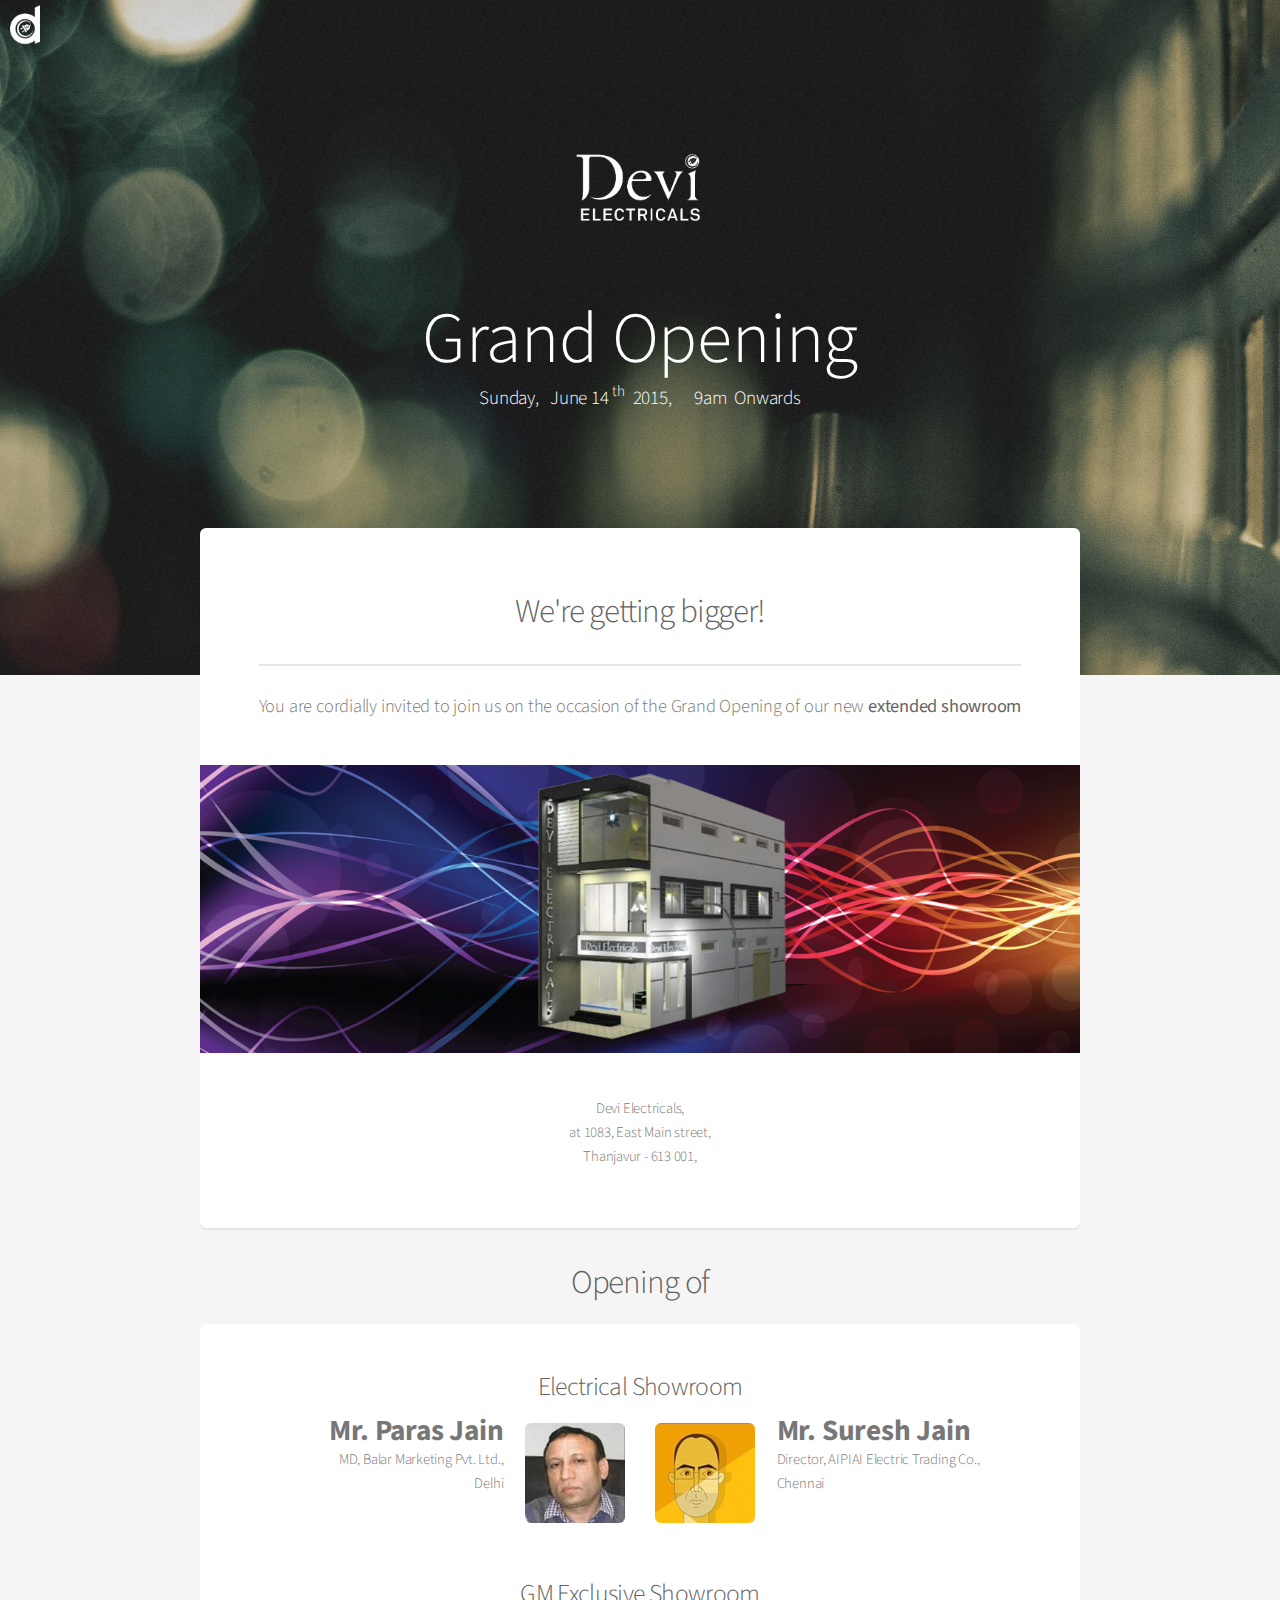
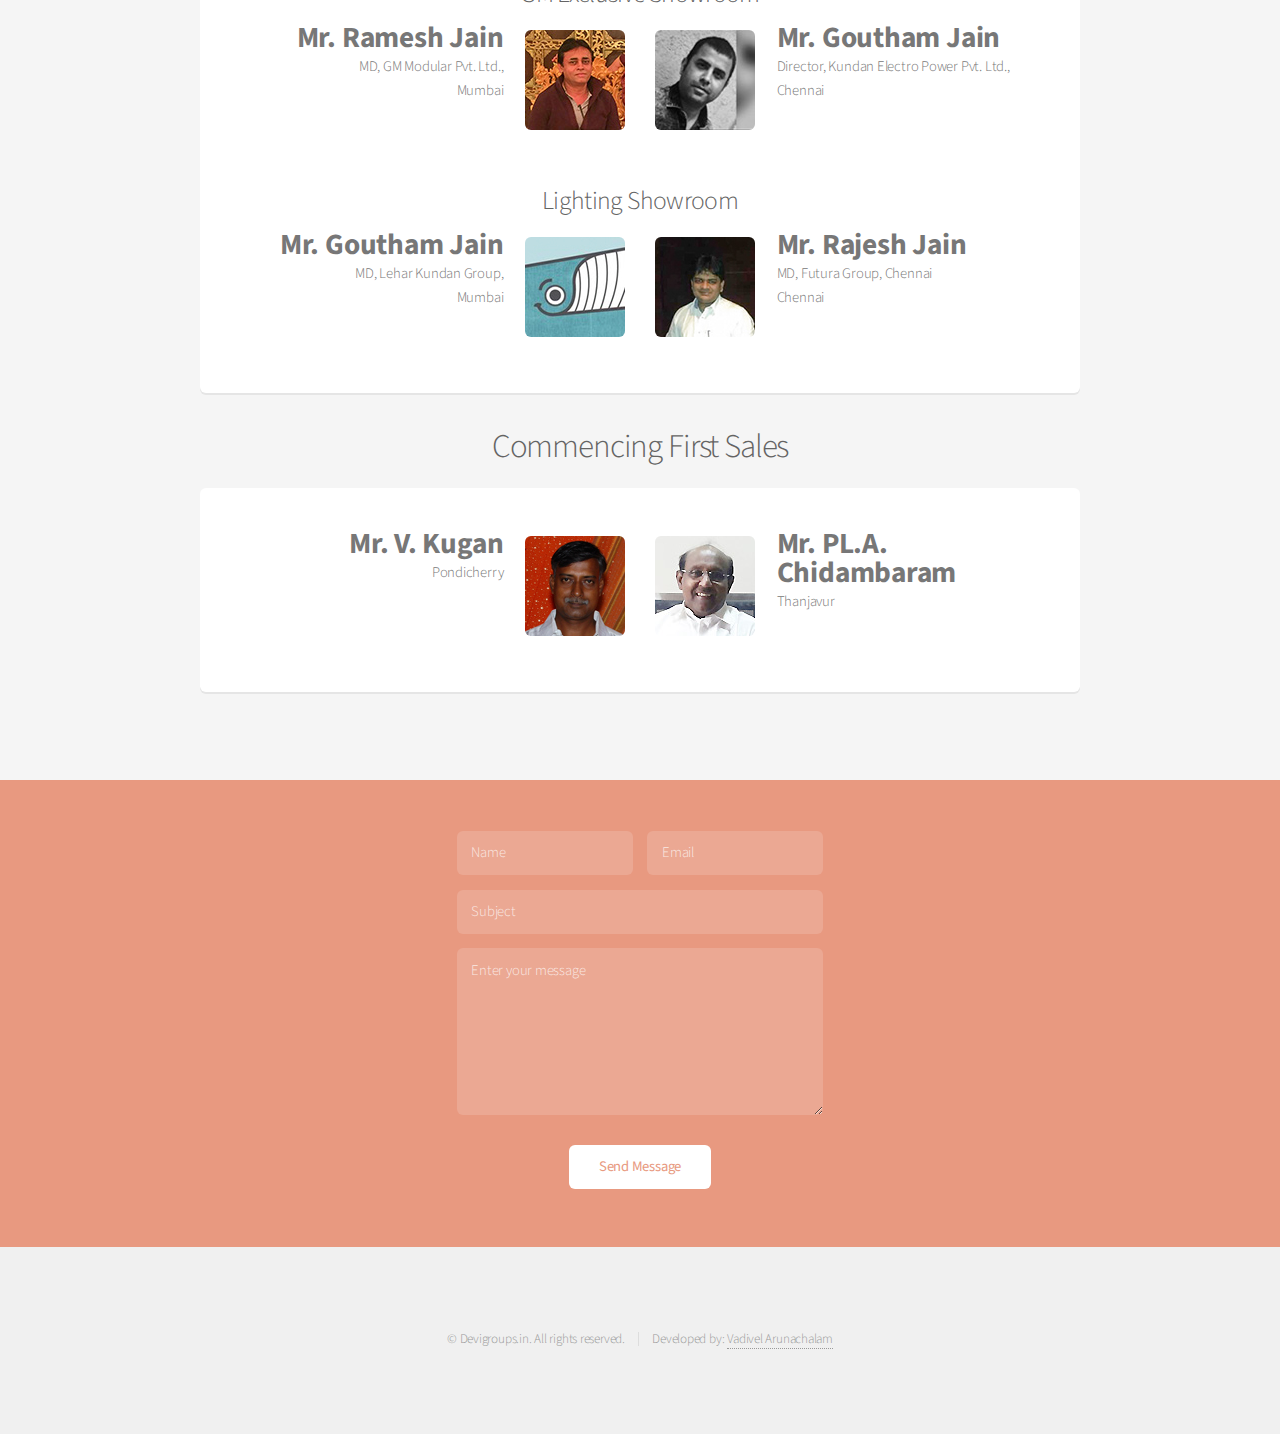
<file: index.html>
<!DOCTYPE HTML>
<html>
	<head>
		<title>Devi Electricals</title>
		<meta charset="utf-8" />
		<meta name="viewport" content="width=device-width, initial-scale=1" />
		<!--[if lte IE 8]><script src="assets/js/ie/html5shiv.js"></script><![endif]-->
		<link rel="stylesheet" href="assets/css/main.css" />
		<!--[if lte IE 8]><link rel="stylesheet" href="assets/css/ie8.css" /><![endif]-->
	</head>
	<body class="landing">
		<div id="page-wrapper">

			<!-- Header -->
				<header id="header" class="alt">
					<h1><a href="index.html"><span class="logo"></span></a></h1>
					<!-- <nav id="nav">
						<ul>
							<li><a href="index.html">Home</a></li>
							<li><a href="about.html">About Us</a></li>
							<li><a href="contact.html">Contact</a></li>
							<li>
								<a href="#" class="icon fa-angle-down">Layouts</a>
								<ul>
									<li><a href="generic.html">Generic</a></li>
									<li><a href="contact.html">Contact</a></li>
									<li><a href="elements.html">Elements</a></li>
									<li>
										<a href="#">Submenu</a>
										<ul>
											<li><a href="#">Option One</a></li>
											<li><a href="#">Option Two</a></li>
											<li><a href="#">Option Three</a></li>
											<li><a href="#">Option Four</a></li>
										</ul>
									</li>
								</ul>
							</li> 
							<li><a href="#" class="button">Sign Up</a></li>
						</ul>
					</nav> -->
				</header>

			<!-- Banner -->
				<section id="banner">
					<div class="fullogo">
						<img src="images/fullogo.png" alt="Devi Groups" />
					</div>
					<div class="openingtext">Grand Opening</div>
					<ul class="actions">
						<li>Sunday, &nbsp; June 14 <sup>th</sup>&nbsp; 2015,</li>
						<li> 9am &nbsp;Onwards</li>
					</ul>
				</section>

			<!-- Main -->
				<section id="main" class="container">

					<section class="box special">
						<header class="major">
							<h2> We're getting bigger!</h2>
							<p>You are cordially invited to join us on the occasion of the
							Grand Opening of our new <strong>extended showroom</strong>
							</p>
							<span class="image featured"><img src="images/pic01.jpg" alt="" /></span>
						<address>
								Devi Electricals, <br>
								at 1083, East Main street,<br> Thanjavur - 613 001,
							</address>
						</header>
					</section>	
					<h2 class="center">Opening of</h2>
					<section class="box features">
					 	<h3 class="center">Electrical Showroom</h3>
						<div class="row showroom">
							<div class="6u 12u(mobilep) text-right">
								<p><span class="image right"><img src="images/profile01.jpg" alt=""></span>
								<span class="names">Mr. Paras Jain</span><br/>MD, Balar Marketing Pvt. Ltd., <br/>Delhi
							</p>
							</div>
							<div class="6u 12u(mobilep)">
								<p><span class="image left"><img src="images/profile02.jpg" alt=""></span>
								<span class="names">Mr. Suresh Jain</span><br/>Director, AIPIAI Electric Trading Co., <br/>Chennai
							</p>
						</div>
						</div>
						<div>
							<h3 class="center">GM Exclusive Showroom</h3>
							<div class="row showroom">
								<div class="6u 12u(mobilep) text-right">
									<p><span class="image right"><img src="images/profile03.jpg" alt=""></span>
									<span class="names">Mr. Ramesh Jain</span><br/>MD, GM Modular Pvt. Ltd., <br/>Mumbai
								</p>
								</div>
								<div class="6u 12u(mobilep)">
									<p><span class="image left"><img src="images/profile04.jpg" alt=""></span>
									<span class="names">Mr. Goutham Jain</span><br/>Director, Kundan Electro Power Pvt. Ltd., <br/>Chennai
								</p>
								</div>
							</div>
						</div>
						<h3 class="center">Lighting Showroom</h3>
						<div class="row showroom">
							<div class="6u 12u(mobilep) text-right">
								<p><span class="image right"><img src="images/profile05.jpg" alt=""></span>
								<span class="names">Mr. Goutham Jain</span><br/>MD, Lehar Kundan Group, <br/>Mumbai
							</p>
							</div>
							<div class="6u 12u(mobilep)">
								<p><span class="image left"><img src="images/profile06.jpg" alt=""></span>
								<span class="names">Mr. Rajesh Jain</span><br/>MD, Futura Group, Chennai <br/>Chennai
							</p>
						</div>
					</section>

					<h2 class="center">Commencing First Sales</h2>
					<section class="box features">
						<div class="row">
							<div class="6u 12u(mobilep) text-right">
								<p><span class="image right"><img src="images/profile07.jpg" alt=""></span>
									<span class="names">Mr. V. Kugan</span><br/> Pondicherry
								</p>
								</div>
								<div class="6u 12u(mobilep)">
									<p><span class="image left"><img src="images/profile08.jpg" alt=""></span>
									<span class="names">Mr. PL.A. Chidambaram </span> <br/> Thanjavur
								</p>
							</div>
						</div>
					</section>

					<!-- <div class="row">
						<div class="6u 12u(narrower)">

							<section class="box special">
								<span class="image featured"><img src="images/pic02.jpg" alt="" /></span>
								<h3>Sed lorem adipiscing</h3>
								<p>Integer volutpat ante et accumsan commophasellus sed aliquam feugiat lorem aliquet ut enim rutrum phasellus iaculis accumsan dolore magna aliquam veroeros.</p>
								<ul class="actions">
									<li><a href="#" class="button alt">Learn More</a></li>
								</ul>
							</section>

						</div>
						<div class="6u 12u(narrower)">

							<section class="box special">
								<span class="image featured"><img src="images/pic03.jpg" alt="" /></span>
								<h3>Accumsan integer</h3>
								<p>Integer volutpat ante et accumsan commophasellus sed aliquam feugiat lorem aliquet ut enim rutrum phasellus iaculis accumsan dolore magna aliquam veroeros.</p>
								<ul class="actions">
									<li><a href="#" class="button alt">Learn More</a></li>
								</ul>
							</section>

						</div>
					</div> -->

				</section>

			<!-- CTA -->
				<section id="cta">	
					<form action="http://formspree.io/mane.tnj@gmail.com" method="POST">
								<div class="row uniform 50%">
									<div class="6u 12u(mobilep)">
										<input type="text" name="_replyto" id="_replyto" value="" placeholder="Name" />
									</div>
									<div class="6u 12u(mobilep)">
										<input type="email" name="email" id="email" value="" placeholder="Email" />
									</div>
								</div>
								<div class="row uniform 50%">
									<div class="12u">
										<input type="text" name="_subject" id="_subject" value="" placeholder="Subject" />
										<input type="hidden" name="_next" value="http://www.devigroups.in/" />
									</div>
								</div>
								<div class="row uniform 50%">
									<div class="12u">
										<textarea name="body" id="body" placeholder="Enter your message" rows="6"></textarea>
									</div>
								</div>
								<div class="row uniform">
									<div class="12u">
										<ul class="actions align-center">
											<li><input type="submit" value="Send Message" /></li>
										</ul>
									</div>
								</div>
							</form>

					<!-- <form>
						<div class="row uniform 50%">
							<div class="8u 12u(mobilep)">
								<input type="email" name="email" id="email" placeholder="Email Address" />
							</div>
							<div class="4u 12u(mobilep)">
								<input type="submit" value="Sign Up" class="fit" />
							</div>
						</div>
					</form> -->
				</section>
				
			<!-- Footer -->
				<footer id="footer">

					<ul class="copyright">
						<li>&copy; Devigroups.in. All rights reserved.</li><li>Developed by: <a href="http://vadivelmsc.com">Vadivel Arunachalam</a></li>
					</ul>
				</footer>

		</div>

		<!-- Scripts -->
			<script src="assets/js/jquery.min.js"></script>
			<script src="assets/js/jquery.dropotron.min.js"></script>
			<script src="assets/js/jquery.scrollgress.min.js"></script>
			<script src="assets/js/skel.min.js"></script>
			<script src="assets/js/util.js"></script>
			<!--[if lte IE 8]><script src="assets/js/ie/respond.min.js"></script><![endif]-->
			<script src="assets/js/main.js"></script>

	</body>
</html>
</file>
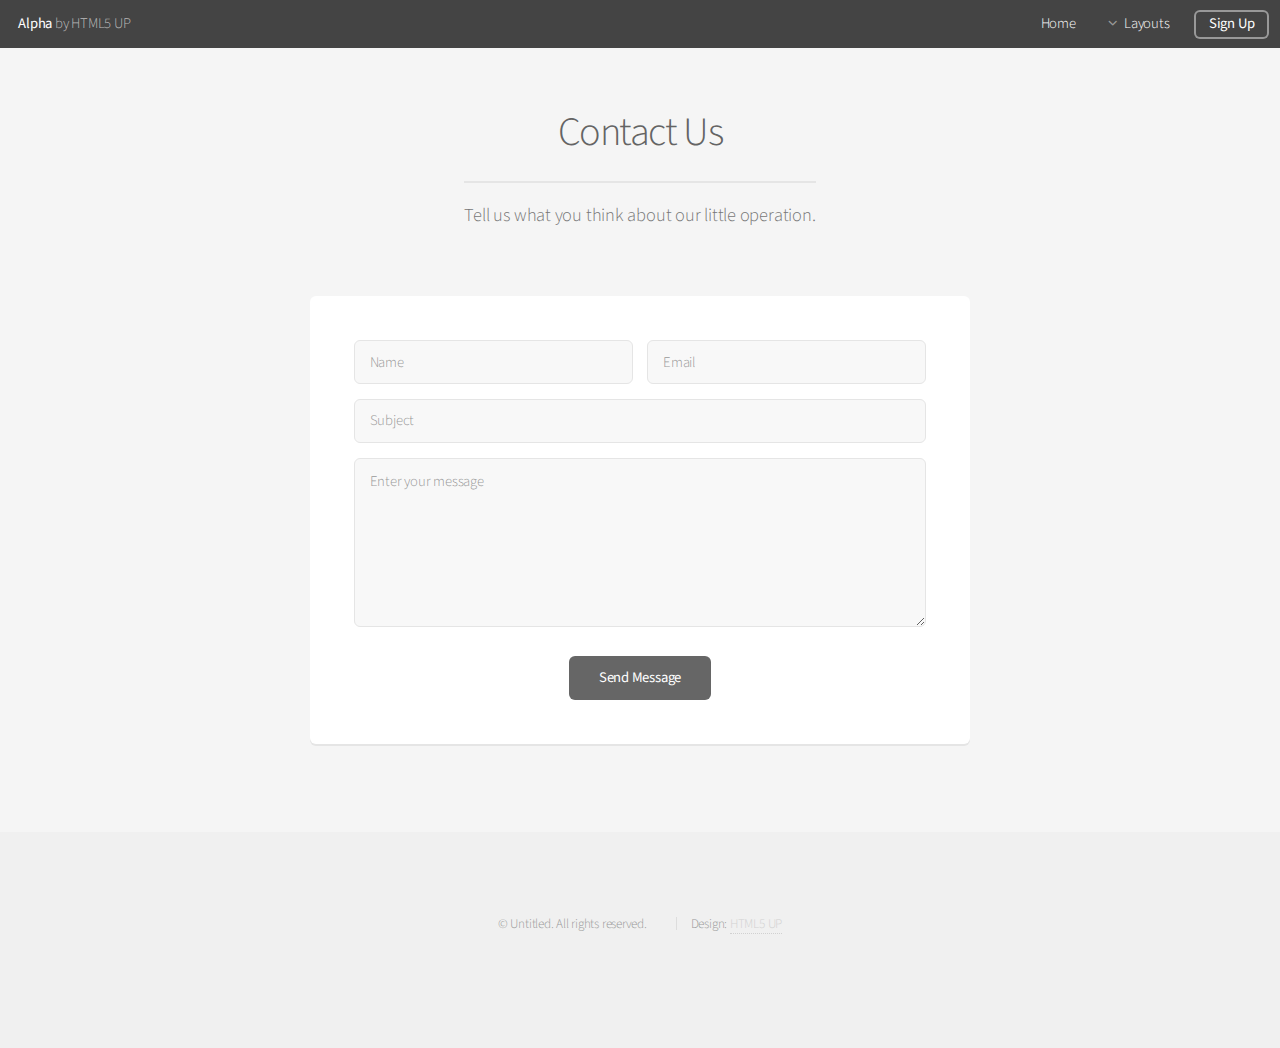
<file: contact.html>
<!DOCTYPE HTML>
<!--
	Alpha by HTML5 UP
	html5up.net | @n33co
	Free for personal and commercial use under the CCA 3.0 license (html5up.net/license)
-->
<html>
	<head>
		<title>Contact - Alpha by HTML5 UP</title>
		<meta charset="utf-8" />
		<meta name="viewport" content="width=device-width, initial-scale=1" />
		<!--[if lte IE 8]><script src="assets/js/ie/html5shiv.js"></script><![endif]-->
		<link rel="stylesheet" href="assets/css/main.css" />
		<!--[if lte IE 8]><link rel="stylesheet" href="assets/css/ie8.css" /><![endif]-->
	</head>
	<body>
		<div id="page-wrapper">

			<!-- Header -->
				<header id="header">
					<h1><a href="index.html">Alpha</a> by HTML5 UP</h1>
					<nav id="nav">
						<ul>
							<li><a href="index.html">Home</a></li>
							<li>
								<a href="#" class="icon fa-angle-down">Layouts</a>
								<ul>
									<li><a href="generic.html">Generic</a></li>
									<li><a href="contact.html">Contact</a></li>
									<li><a href="elements.html">Elements</a></li>
									<li>
										<a href="#">Submenu</a>
										<ul>
											<li><a href="#">Option One</a></li>
											<li><a href="#">Option Two</a></li>
											<li><a href="#">Option Three</a></li>
											<li><a href="#">Option Four</a></li>
										</ul>
									</li>
								</ul>
							</li>
							<li><a href="#" class="button">Sign Up</a></li>
						</ul>
					</nav>
				</header>

			<!-- Main -->
				<section id="main" class="container 75%">
					<header>
						<h2>Contact Us</h2>
						<p>Tell us what you think about our little operation.</p>
					</header>
					<div class="box">
						<form action="http://formspree.io/vadivelmsc@gmail.com" method="POST">
							<div class="row uniform 50%">
								<div class="6u 12u(mobilep)">
									<input type="text" name="_replyto" id="_replyto" value="" placeholder="Name" />
								</div>
								<div class="6u 12u(mobilep)">
									<input type="email" name="email" id="email" value="" placeholder="Email" />
								</div>
							</div>
							<div class="row uniform 50%">
								<div class="12u">
									<input type="text" name="_subject" id="_subject" value="" placeholder="Subject" />
								</div>
							</div>
							<div class="row uniform 50%">
								<div class="12u">
									<textarea name="body" id="body" placeholder="Enter your message" rows="6"></textarea>
								</div>
							</div>
							<div class="row uniform">
								<div class="12u">
									<ul class="actions align-center">
										<li><input type="submit" value="Send Message" /></li>
									</ul>
								</div>
							</div>
						</form>
					</div>
				</section>

			<!-- Footer -->
				<footer id="footer">
					<ul class="icons">
					<ul class="copyright">
						<li>&copy; Untitled. All rights reserved.</li><li>Design: <a href="http://html5up.net">HTML5 UP</a></li>
					</ul>
				</footer>

		</div>

		<!-- Scripts -->
			<script src="assets/js/jquery.min.js"></script>
			<script src="assets/js/jquery.dropotron.min.js"></script>
			<script src="assets/js/jquery.scrollgress.min.js"></script>
			<script src="assets/js/skel.min.js"></script>
			<script src="assets/js/util.js"></script>
			<!--[if lte IE 8]><script src="assets/js/ie/respond.min.js"></script><![endif]-->
			<script src="assets/js/main.js"></script>

	</body>
</html>
</file>
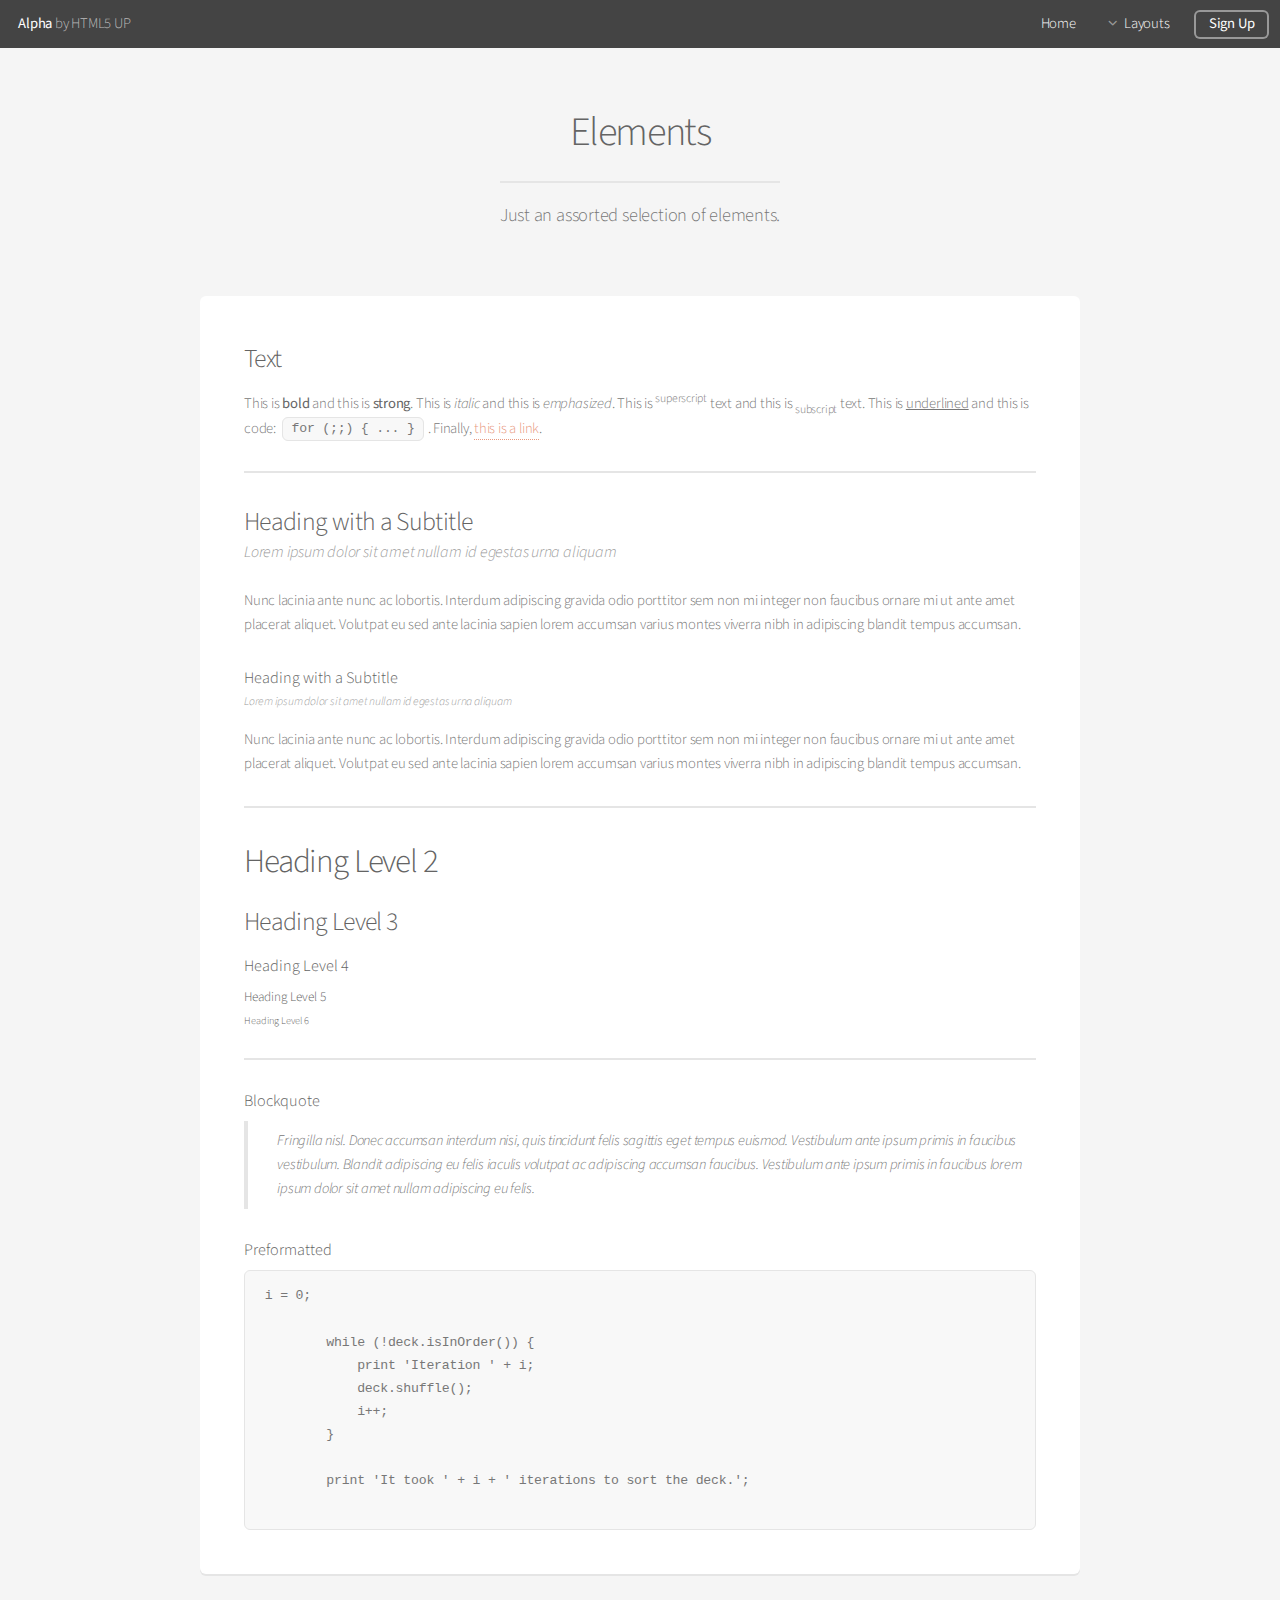
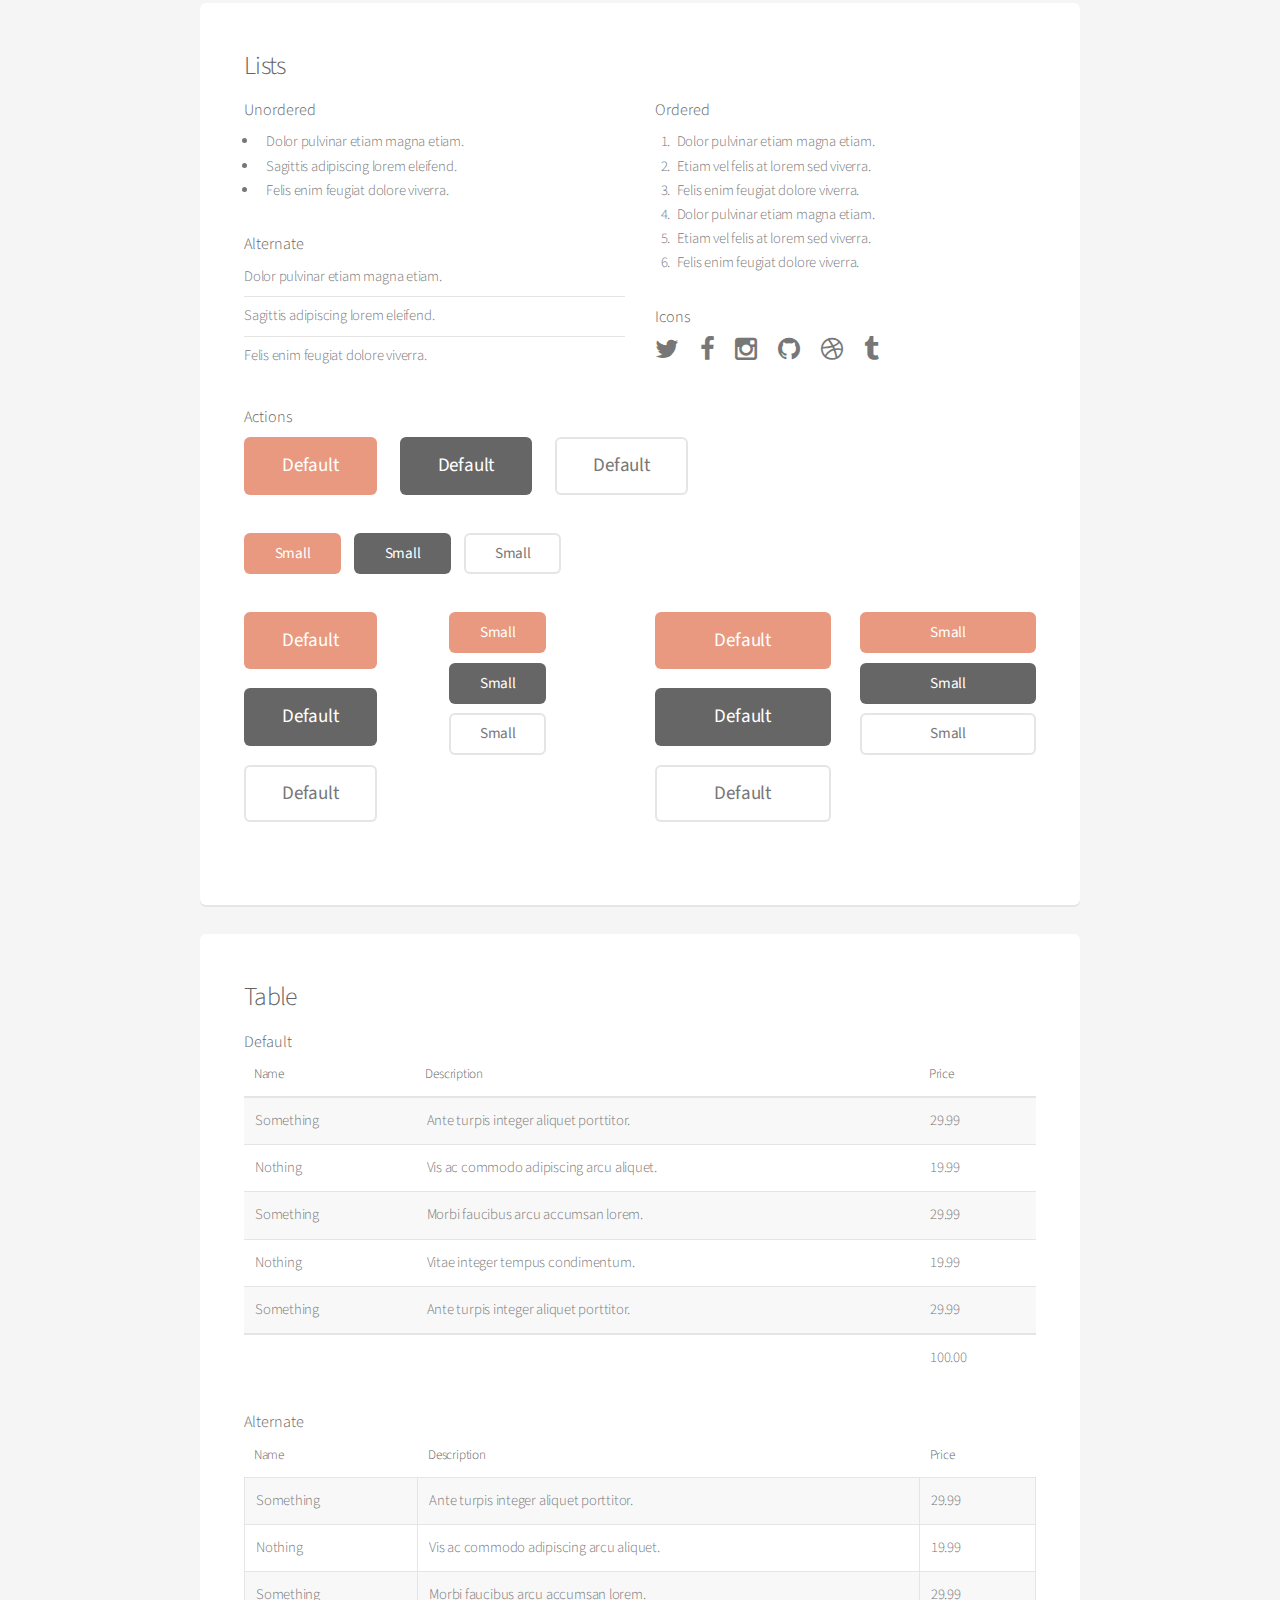
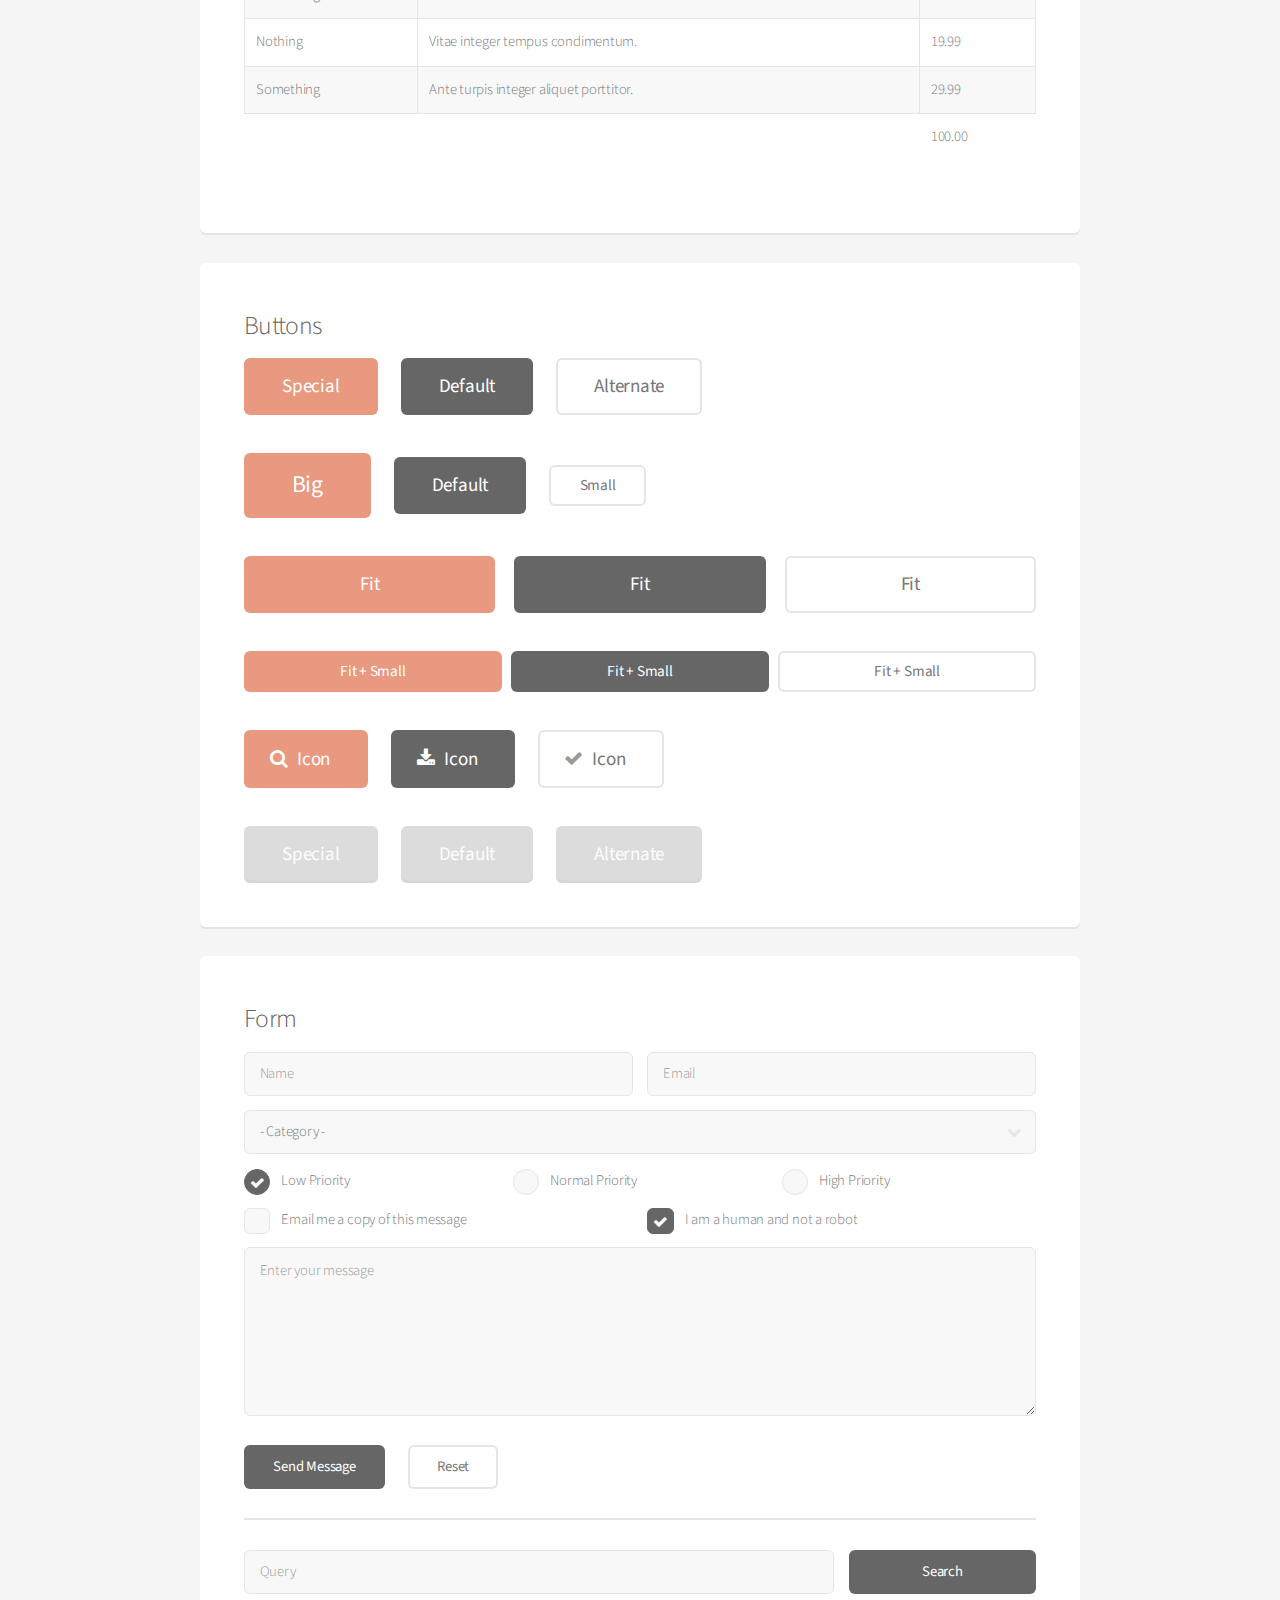
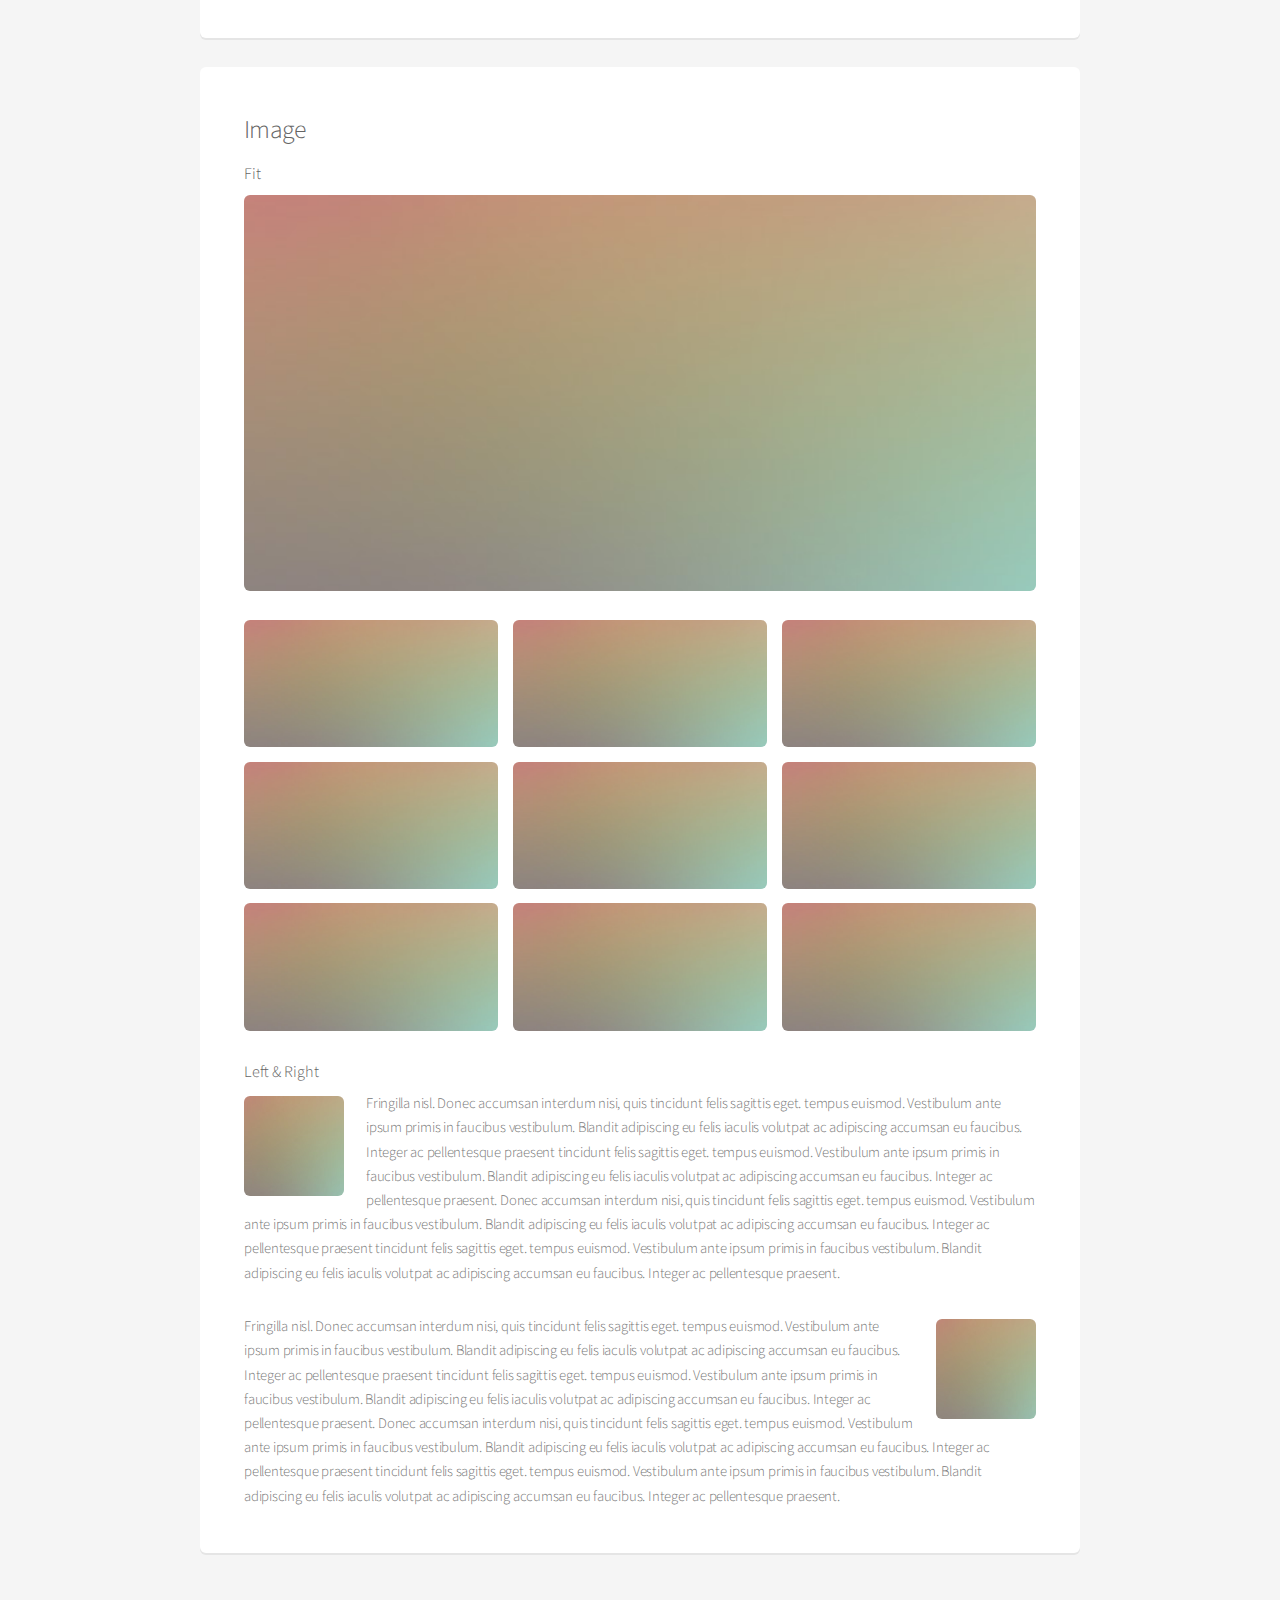
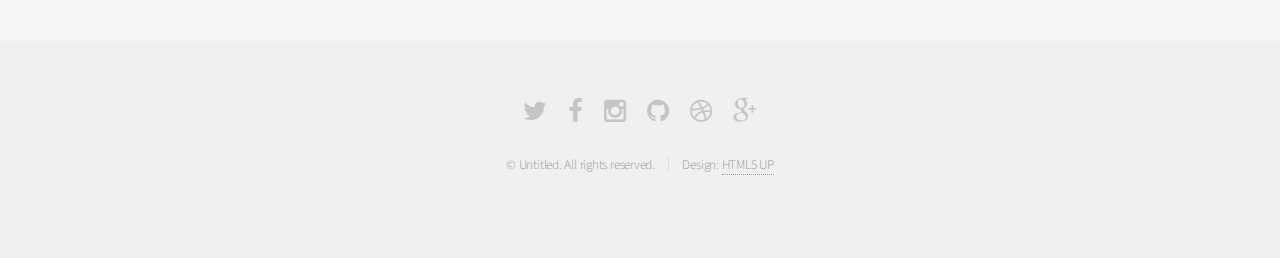
<file: elements.html>
<!DOCTYPE HTML>
<!--
	Alpha by HTML5 UP
	html5up.net | @n33co
	Free for personal and commercial use under the CCA 3.0 license (html5up.net/license)
-->
<html>
	<head>
		<title>Elements - Alpha by HTML5 UP</title>
		<meta charset="utf-8" />
		<meta name="viewport" content="width=device-width, initial-scale=1" />
		<!--[if lte IE 8]><script src="assets/js/ie/html5shiv.js"></script><![endif]-->
		<link rel="stylesheet" href="assets/css/main.css" />
		<!--[if lte IE 8]><link rel="stylesheet" href="assets/css/ie8.css" /><![endif]-->
	</head>
	<body>
		<div id="page-wrapper">

			<!-- Header -->
				<header id="header">
					<h1><a href="index.html">Alpha</a> by HTML5 UP</h1>
					<nav id="nav">
						<ul>
							<li><a href="index.html">Home</a></li>
							<li>
								<a href="#" class="icon fa-angle-down">Layouts</a>
								<ul>
									<li><a href="generic.html">Generic</a></li>
									<li><a href="contact.html">Contact</a></li>
									<li><a href="elements.html">Elements</a></li>
									<li>
										<a href="#">Submenu</a>
										<ul>
											<li><a href="#">Option One</a></li>
											<li><a href="#">Option Two</a></li>
											<li><a href="#">Option Three</a></li>
											<li><a href="#">Option Four</a></li>
										</ul>
									</li>
								</ul>
							</li>
							<li><a href="#" class="button">Sign Up</a></li>
						</ul>
					</nav>
				</header>

			<!-- Main -->
				<section id="main" class="container">
					<header>
						<h2>Elements</h2>
						<p>Just an assorted selection of elements.</p>
					</header>
					<div class="row">
						<div class="12u">

							<!-- Text -->
								<section class="box">
									<h3>Text</h3>
									<p>This is <b>bold</b> and this is <strong>strong</strong>. This is <i>italic</i> and this is <em>emphasized</em>.
									This is <sup>superscript</sup> text and this is <sub>subscript</sub> text.
									This is <u>underlined</u> and this is code: <code>for (;;) { ... }</code>. Finally, <a href="#">this is a link</a>.</p>

									<hr />

									<header>
										<h3>Heading with a Subtitle</h3>
										<p>Lorem ipsum dolor sit amet nullam id egestas urna aliquam</p>
									</header>
									<p>Nunc lacinia ante nunc ac lobortis. Interdum adipiscing gravida odio porttitor sem non mi integer non faucibus ornare mi ut ante amet placerat aliquet. Volutpat eu sed ante lacinia sapien lorem accumsan varius montes viverra nibh in adipiscing blandit tempus accumsan.</p>
									<header>
										<h4>Heading with a Subtitle</h4>
										<p>Lorem ipsum dolor sit amet nullam id egestas urna aliquam</p>
									</header>
									<p>Nunc lacinia ante nunc ac lobortis. Interdum adipiscing gravida odio porttitor sem non mi integer non faucibus ornare mi ut ante amet placerat aliquet. Volutpat eu sed ante lacinia sapien lorem accumsan varius montes viverra nibh in adipiscing blandit tempus accumsan.</p>

									<hr />

									<h2>Heading Level 2</h2>
									<h3>Heading Level 3</h3>
									<h4>Heading Level 4</h4>
									<h5>Heading Level 5</h5>
									<h6>Heading Level 6</h6>

									<hr />

									<h4>Blockquote</h4>
									<blockquote>Fringilla nisl. Donec accumsan interdum nisi, quis tincidunt felis sagittis eget tempus euismod. Vestibulum ante ipsum primis in faucibus vestibulum. Blandit adipiscing eu felis iaculis volutpat ac adipiscing accumsan faucibus. Vestibulum ante ipsum primis in faucibus lorem ipsum dolor sit amet nullam adipiscing eu felis.</blockquote>

									<h4>Preformatted</h4>
									<pre>i = 0;

	while (!deck.isInOrder()) {
	    print 'Iteration ' + i;
	    deck.shuffle();
	    i++;
	}

	print 'It took ' + i + ' iterations to sort the deck.';
	</pre>
								</section>

						</div>
					</div>
					<div class="row">
						<div class="12u">

							<!-- Lists -->
								<section class="box">
									<h3>Lists</h3>
									<div class="row">
										<div class="6u 12u(mobilep)">

											<h4>Unordered</h4>
											<ul>
												<li>Dolor pulvinar etiam magna etiam.</li>
												<li>Sagittis adipiscing lorem eleifend.</li>
												<li>Felis enim feugiat dolore viverra.</li>
											</ul>

											<h4>Alternate</h4>
											<ul class="alt">
												<li>Dolor pulvinar etiam magna etiam.</li>
												<li>Sagittis adipiscing lorem eleifend.</li>
												<li>Felis enim feugiat dolore viverra.</li>
											</ul>

										</div>
										<div class="6u 12u(mobilep)">

											<h4>Ordered</h4>
											<ol>
												<li>Dolor pulvinar etiam magna etiam.</li>
												<li>Etiam vel felis at lorem sed viverra.</li>
												<li>Felis enim feugiat dolore viverra.</li>
												<li>Dolor pulvinar etiam magna etiam.</li>
												<li>Etiam vel felis at lorem sed viverra.</li>
												<li>Felis enim feugiat dolore viverra.</li>
											</ol>

											<h4>Icons</h4>
											<ul class="icons">
												<li><a href="#" class="icon fa-twitter"><span class="label">Twitter</span></a></li>
												<li><a href="#" class="icon fa-facebook"><span class="label">Facebook</span></a></li>
												<li><a href="#" class="icon fa-instagram"><span class="label">Instagram</span></a></li>
												<li><a href="#" class="icon fa-github"><span class="label">Github</span></a></li>
												<li><a href="#" class="icon fa-dribbble"><span class="label">Dribbble</span></a></li>
												<li><a href="#" class="icon fa-tumblr"><span class="label">Tumblr</span></a></li>
											</ul>

										</div>
									</div>

									<h4>Actions</h4>
									<ul class="actions">
										<li><a href="#" class="button special">Default</a></li>
										<li><a href="#" class="button">Default</a></li>
										<li><a href="#" class="button alt">Default</a></li>
									</ul>
									<ul class="actions small">
										<li><a href="#" class="button special small">Small</a></li>
										<li><a href="#" class="button small">Small</a></li>
										<li><a href="#" class="button alt small">Small</a></li>
									</ul>
									<div class="row">
										<div class="3u 6u(narrower) 12u$(mobilep)">
											<ul class="actions vertical">
												<li><a href="#" class="button special">Default</a></li>
												<li><a href="#" class="button">Default</a></li>
												<li><a href="#" class="button alt">Default</a></li>
											</ul>
										</div>
										<div class="3u 6u$(narrower) 12u$(mobilep)">
											<ul class="actions vertical small">
												<li><a href="#" class="button special small">Small</a></li>
												<li><a href="#" class="button small">Small</a></li>
												<li><a href="#" class="button alt small">Small</a></li>
											</ul>
										</div>
										<div class="3u 6u(narrower) 12u$(mobilep)">
											<ul class="actions vertical">
												<li><a href="#" class="button special fit">Default</a></li>
												<li><a href="#" class="button fit">Default</a></li>
												<li><a href="#" class="button alt fit">Default</a></li>
											</ul>
										</div>
										<div class="3u 6u$(narrower) 12u$(mobilep)">
											<ul class="actions vertical small">
												<li><a href="#" class="button special small fit">Small</a></li>
												<li><a href="#" class="button small fit">Small</a></li>
												<li><a href="#" class="button alt small fit">Small</a></li>
											</ul>
										</div>
									</div>
								</section>

						</div>
					</div>
					<div class="row">
						<div class="12u">

							<!-- Table -->
								<section class="box">
									<h3>Table</h3>

									<h4>Default</h4>
									<div class="table-wrapper">
										<table>
											<thead>
												<tr>
													<th>Name</th>
													<th>Description</th>
													<th>Price</th>
												</tr>
											</thead>
											<tbody>
												<tr>
													<td>Something</td>
													<td>Ante turpis integer aliquet porttitor.</td>
													<td>29.99</td>
												</tr>
												<tr>
													<td>Nothing</td>
													<td>Vis ac commodo adipiscing arcu aliquet.</td>
													<td>19.99</td>
												</tr>
												<tr>
													<td>Something</td>
													<td> Morbi faucibus arcu accumsan lorem.</td>
													<td>29.99</td>
												</tr>
												<tr>
													<td>Nothing</td>
													<td>Vitae integer tempus condimentum.</td>
													<td>19.99</td>
												</tr>
												<tr>
													<td>Something</td>
													<td>Ante turpis integer aliquet porttitor.</td>
													<td>29.99</td>
												</tr>
											</tbody>
											<tfoot>
												<tr>
													<td colspan="2"></td>
													<td>100.00</td>
												</tr>
											</tfoot>
										</table>
									</div>

									<h4>Alternate</h4>
									<div class="table-wrapper">
										<table class="alt">
											<thead>
												<tr>
													<th>Name</th>
													<th>Description</th>
													<th>Price</th>
												</tr>
											</thead>
											<tbody>
												<tr>
													<td>Something</td>
													<td>Ante turpis integer aliquet porttitor.</td>
													<td>29.99</td>
												</tr>
												<tr>
													<td>Nothing</td>
													<td>Vis ac commodo adipiscing arcu aliquet.</td>
													<td>19.99</td>
												</tr>
												<tr>
													<td>Something</td>
													<td> Morbi faucibus arcu accumsan lorem.</td>
													<td>29.99</td>
												</tr>
												<tr>
													<td>Nothing</td>
													<td>Vitae integer tempus condimentum.</td>
													<td>19.99</td>
												</tr>
												<tr>
													<td>Something</td>
													<td>Ante turpis integer aliquet porttitor.</td>
													<td>29.99</td>
												</tr>
											</tbody>
											<tfoot>
												<tr>
													<td colspan="2"></td>
													<td>100.00</td>
												</tr>
											</tfoot>
										</table>
									</div>
								</section>

						</div>
					</div>
					<div class="row">
						<div class="12u">

							<!-- Buttons -->
								<section class="box">
									<h3>Buttons</h3>
									<ul class="actions">
										<li><a href="#" class="button special">Special</a></li>
										<li><a href="#" class="button">Default</a></li>
										<li><a href="#" class="button alt">Alternate</a></li>
									</ul>
									<ul class="actions">
										<li><a href="#" class="button special big">Big</a></li>
										<li><a href="#" class="button">Default</a></li>
										<li><a href="#" class="button alt small">Small</a></li>
									</ul>
									<ul class="actions fit">
										<li><a href="#" class="button special fit">Fit</a></li>
										<li><a href="#" class="button fit">Fit</a></li>
										<li><a href="#" class="button alt fit">Fit</a></li>
									</ul>
									<ul class="actions fit small">
										<li><a href="#" class="button special fit small">Fit + Small</a></li>
										<li><a href="#" class="button fit small">Fit + Small</a></li>
										<li><a href="#" class="button alt fit small">Fit + Small</a></li>
									</ul>
									<ul class="actions">
										<li><a href="#" class="button special icon fa-search">Icon</a></li>
										<li><a href="#" class="button icon fa-download">Icon</a></li>
										<li><a href="#" class="button alt icon fa-check">Icon</a></li>
									</ul>
									<ul class="actions">
										<li><span class="button special disabled">Special</span></li>
										<li><span class="button disabled">Default</span></li>
										<li><span class="button alt disabled">Alternate</span></li>
									</ul>
								</section>

						</div>
					</div>
					<div class="row">
						<div class="12u">

							<!-- Form -->
								<section class="box">
									<h3>Form</h3>
									<form method="post" action="#">
										<div class="row uniform 50%">
											<div class="6u 12u(mobilep)">
												<input type="text" name="name" id="name" value="" placeholder="Name" />
											</div>
											<div class="6u 12u(mobilep)">
												<input type="email" name="email" id="email" value="" placeholder="Email" />
											</div>
										</div>
										<div class="row uniform 50%">
											<div class="12u">
												<div class="select-wrapper">
													<select name="category" id="category">
														<option value="">- Category -</option>
														<option value="1">Manufacturing</option>
														<option value="1">Shipping</option>
														<option value="1">Administration</option>
														<option value="1">Human Resources</option>
													</select>
												</div>
											</div>
										</div>
										<div class="row uniform 50%">
											<div class="4u 12u(narrower)">
												<input type="radio" id="priority-low" name="priority" checked>
												<label for="priority-low">Low Priority</label>
											</div>
											<div class="4u 12u(narrower)">
												<input type="radio" id="priority-normal" name="priority">
												<label for="priority-normal">Normal Priority</label>
											</div>
											<div class="4u 12u(narrower)">
												<input type="radio" id="priority-high" name="priority">
												<label for="priority-high">High Priority</label>
											</div>
										</div>
										<div class="row uniform 50%">
											<div class="6u 12u(narrower)">
												<input type="checkbox" id="copy" name="copy">
												<label for="copy">Email me a copy of this message</label>
											</div>
											<div class="6u 12u(narrower)">
												<input type="checkbox" id="human" name="human" checked>
												<label for="human">I am a human and not a robot</label>
											</div>
										</div>
										<div class="row uniform 50%">
											<div class="12u">
												<textarea name="message" id="message" placeholder="Enter your message" rows="6"></textarea>
											</div>
										</div>
										<div class="row uniform">
											<div class="12u">
												<ul class="actions">
													<li><input type="submit" value="Send Message" /></li>
													<li><input type="reset" value="Reset" class="alt" /></li>
												</ul>
											</div>
										</div>
									</form>

									<hr />

									<form method="post" action="#">
										<div class="row uniform 50%">
											<div class="9u 12u(mobilep)">
												<input type="text" name="query" id="query" value="" placeholder="Query" />
											</div>
											<div class="3u 12u(mobilep)">
												<input type="submit" value="Search" class="fit" />
											</div>
										</div>
									</form>
								</section>

						</div>
					</div>
					<div class="row">
						<div class="12u">

							<!-- Image -->
								<section class="box">
									<h3>Image</h3>
									<h4>Fit</h4>
									<span class="image fit"><img src="images/pic04.jpg" alt="" /></span>
									<div class="box alt">
										<div class="row no-collapse 50% uniform">
											<div class="4u"><span class="image fit"><img src="images/pic04.jpg" alt="" /></span></div>
											<div class="4u"><span class="image fit"><img src="images/pic04.jpg" alt="" /></span></div>
											<div class="4u"><span class="image fit"><img src="images/pic04.jpg" alt="" /></span></div>
										</div>
										<div class="row no-collapse 50% uniform">
											<div class="4u"><span class="image fit"><img src="images/pic04.jpg" alt="" /></span></div>
											<div class="4u"><span class="image fit"><img src="images/pic04.jpg" alt="" /></span></div>
											<div class="4u"><span class="image fit"><img src="images/pic04.jpg" alt="" /></span></div>
										</div>
										<div class="row no-collapse 50% uniform">
											<div class="4u"><span class="image fit"><img src="images/pic04.jpg" alt="" /></span></div>
											<div class="4u"><span class="image fit"><img src="images/pic04.jpg" alt="" /></span></div>
											<div class="4u"><span class="image fit"><img src="images/pic04.jpg" alt="" /></span></div>
										</div>
									</div>

									<h4>Left &amp; Right</h4>
									<p><span class="image left"><img src="images/pic05.jpg" alt="" /></span>Fringilla nisl. Donec accumsan interdum nisi, quis tincidunt felis sagittis eget. tempus euismod. Vestibulum ante ipsum primis in faucibus vestibulum. Blandit adipiscing eu felis iaculis volutpat ac adipiscing accumsan eu faucibus. Integer ac pellentesque praesent tincidunt felis sagittis eget. tempus euismod. Vestibulum ante ipsum primis in faucibus vestibulum. Blandit adipiscing eu felis iaculis volutpat ac adipiscing accumsan eu faucibus. Integer ac pellentesque praesent. Donec accumsan interdum nisi, quis tincidunt felis sagittis eget. tempus euismod. Vestibulum ante ipsum primis in faucibus vestibulum. Blandit adipiscing eu felis iaculis volutpat ac adipiscing accumsan eu faucibus. Integer ac pellentesque praesent tincidunt felis sagittis eget. tempus euismod. Vestibulum ante ipsum primis in faucibus vestibulum. Blandit adipiscing eu felis iaculis volutpat ac adipiscing accumsan eu faucibus. Integer ac pellentesque praesent.</p>
									<p><span class="image right"><img src="images/pic05.jpg" alt="" /></span>Fringilla nisl. Donec accumsan interdum nisi, quis tincidunt felis sagittis eget. tempus euismod. Vestibulum ante ipsum primis in faucibus vestibulum. Blandit adipiscing eu felis iaculis volutpat ac adipiscing accumsan eu faucibus. Integer ac pellentesque praesent tincidunt felis sagittis eget. tempus euismod. Vestibulum ante ipsum primis in faucibus vestibulum. Blandit adipiscing eu felis iaculis volutpat ac adipiscing accumsan eu faucibus. Integer ac pellentesque praesent. Donec accumsan interdum nisi, quis tincidunt felis sagittis eget. tempus euismod. Vestibulum ante ipsum primis in faucibus vestibulum. Blandit adipiscing eu felis iaculis volutpat ac adipiscing accumsan eu faucibus. Integer ac pellentesque praesent tincidunt felis sagittis eget. tempus euismod. Vestibulum ante ipsum primis in faucibus vestibulum. Blandit adipiscing eu felis iaculis volutpat ac adipiscing accumsan eu faucibus. Integer ac pellentesque praesent.</p>
								</section>

						</div>
					</div>
				</section>

			<!-- Footer -->
				<footer id="footer">
					<ul class="icons">
						<li><a href="#" class="icon fa-twitter"><span class="label">Twitter</span></a></li>
						<li><a href="#" class="icon fa-facebook"><span class="label">Facebook</span></a></li>
						<li><a href="#" class="icon fa-instagram"><span class="label">Instagram</span></a></li>
						<li><a href="#" class="icon fa-github"><span class="label">Github</span></a></li>
						<li><a href="#" class="icon fa-dribbble"><span class="label">Dribbble</span></a></li>
						<li><a href="#" class="icon fa-google-plus"><span class="label">Google+</span></a></li>
					</ul>
					<ul class="copyright">
						<li>&copy; Untitled. All rights reserved.</li><li>Design: <a href="http://html5up.net">HTML5 UP</a></li>
					</ul>
				</footer>

		</div>

		<!-- Scripts -->
			<script src="assets/js/jquery.min.js"></script>
			<script src="assets/js/jquery.dropotron.min.js"></script>
			<script src="assets/js/jquery.scrollgress.min.js"></script>
			<script src="assets/js/skel.min.js"></script>
			<script src="assets/js/util.js"></script>
			<!--[if lte IE 8]><script src="assets/js/ie/respond.min.js"></script><![endif]-->
			<script src="assets/js/main.js"></script>

	</body>
</html>
</file>
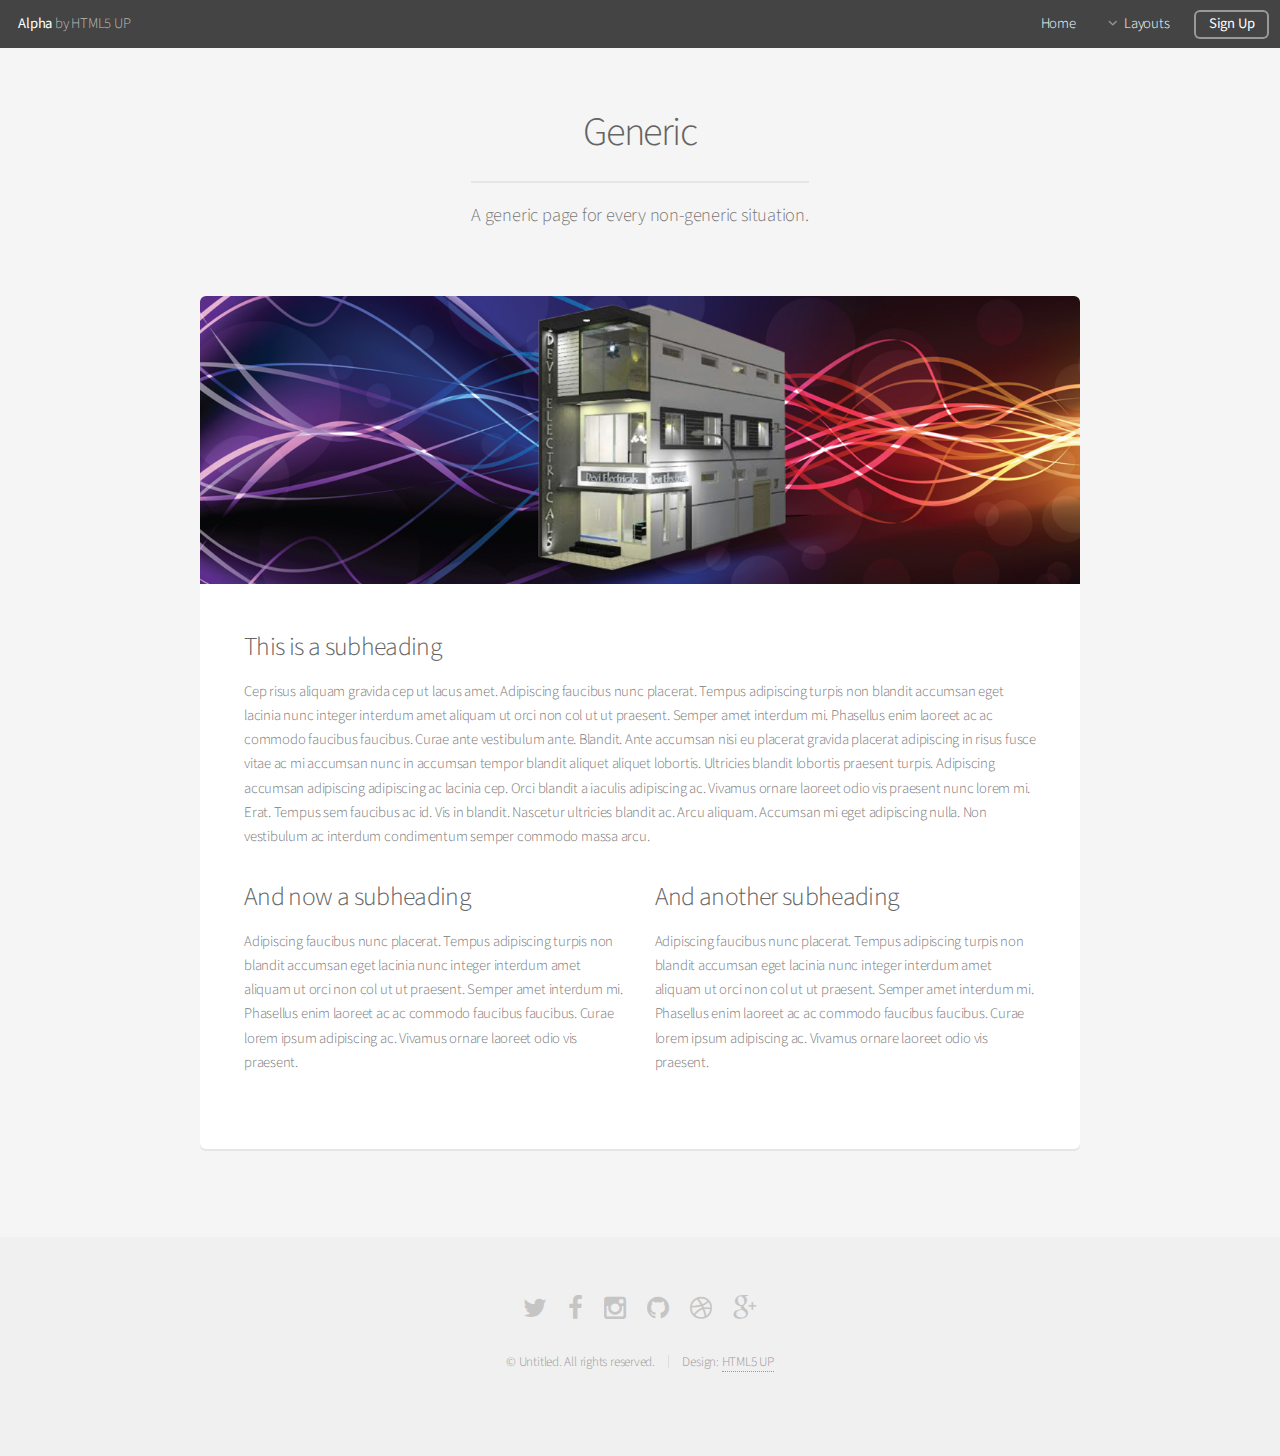
<file: generic.html>
<!DOCTYPE HTML>
<!--
	Alpha by HTML5 UP
	html5up.net | @n33co
	Free for personal and commercial use under the CCA 3.0 license (html5up.net/license)
-->
<html>
	<head>
		<title>Generic - Alpha by HTML5 UP</title>
		<meta charset="utf-8" />
		<meta name="viewport" content="width=device-width, initial-scale=1" />
		<!--[if lte IE 8]><script src="assets/js/ie/html5shiv.js"></script><![endif]-->
		<link rel="stylesheet" href="assets/css/main.css" />
		<!--[if lte IE 8]><link rel="stylesheet" href="assets/css/ie8.css" /><![endif]-->
	</head>
	<body>
		<div id="page-wrapper">

			<!-- Header -->
				<header id="header">
					<h1><a href="index.html">Alpha</a> by HTML5 UP</h1>
					<nav id="nav">
						<ul>
							<li><a href="index.html">Home</a></li>
							<li>
								<a href="#" class="icon fa-angle-down">Layouts</a>
								<ul>
									<li><a href="generic.html">Generic</a></li>
									<li><a href="contact.html">Contact</a></li>
									<li><a href="elements.html">Elements</a></li>
									<li>
										<a href="#">Submenu</a>
										<ul>
											<li><a href="#">Option One</a></li>
											<li><a href="#">Option Two</a></li>
											<li><a href="#">Option Three</a></li>
											<li><a href="#">Option Four</a></li>
										</ul>
									</li>
								</ul>
							</li>
							<li><a href="#" class="button">Sign Up</a></li>
						</ul>
					</nav>
				</header>

			<!-- Main -->
				<section id="main" class="container">
					<header>
						<h2>Generic</h2>
						<p>A generic page for every non-generic situation.</p>
					</header>
					<div class="box">
						<span class="image featured"><img src="images/pic01.jpg" alt="" /></span>
						<h3>This is a subheading</h3>
						<p>Cep risus aliquam gravida cep ut lacus amet. Adipiscing faucibus nunc placerat. Tempus adipiscing turpis non blandit accumsan eget lacinia nunc integer interdum amet aliquam ut orci non col ut ut praesent. Semper amet interdum mi. Phasellus enim laoreet ac ac commodo faucibus faucibus. Curae ante vestibulum ante. Blandit. Ante accumsan nisi eu placerat gravida placerat adipiscing in risus fusce vitae ac mi accumsan nunc in accumsan tempor blandit aliquet aliquet lobortis. Ultricies blandit lobortis praesent turpis. Adipiscing accumsan adipiscing adipiscing ac lacinia cep. Orci blandit a iaculis adipiscing ac. Vivamus ornare laoreet odio vis praesent nunc lorem mi. Erat. Tempus sem faucibus ac id. Vis in blandit. Nascetur ultricies blandit ac. Arcu aliquam. Accumsan mi eget adipiscing nulla. Non vestibulum ac interdum condimentum semper commodo massa arcu.</p>
						<div class="row">
							<div class="6u 12u(mobilep)">
								<h3>And now a subheading</h3>
								<p>Adipiscing faucibus nunc placerat. Tempus adipiscing turpis non blandit accumsan eget lacinia nunc integer interdum amet aliquam ut orci non col ut ut praesent. Semper amet interdum mi. Phasellus enim laoreet ac ac commodo faucibus faucibus. Curae lorem ipsum adipiscing ac. Vivamus ornare laoreet odio vis praesent.</p>
							</div>
							<div class="6u 12u(mobilep)">
								<h3>And another subheading</h3>
								<p>Adipiscing faucibus nunc placerat. Tempus adipiscing turpis non blandit accumsan eget lacinia nunc integer interdum amet aliquam ut orci non col ut ut praesent. Semper amet interdum mi. Phasellus enim laoreet ac ac commodo faucibus faucibus. Curae lorem ipsum adipiscing ac. Vivamus ornare laoreet odio vis praesent.</p>
							</div>
						</div>
					</div>
				</section>

			<!-- Footer -->
				<footer id="footer">
					<ul class="icons">
						<li><a href="#" class="icon fa-twitter"><span class="label">Twitter</span></a></li>
						<li><a href="#" class="icon fa-facebook"><span class="label">Facebook</span></a></li>
						<li><a href="#" class="icon fa-instagram"><span class="label">Instagram</span></a></li>
						<li><a href="#" class="icon fa-github"><span class="label">Github</span></a></li>
						<li><a href="#" class="icon fa-dribbble"><span class="label">Dribbble</span></a></li>
						<li><a href="#" class="icon fa-google-plus"><span class="label">Google+</span></a></li>
					</ul>
					<ul class="copyright">
						<li>&copy; Untitled. All rights reserved.</li><li>Design: <a href="http://html5up.net">HTML5 UP</a></li>
					</ul>
				</footer>

		</div>

		<!-- Scripts -->
			<script src="assets/js/jquery.min.js"></script>
			<script src="assets/js/jquery.dropotron.min.js"></script>
			<script src="assets/js/jquery.scrollgress.min.js"></script>
			<script src="assets/js/skel.min.js"></script>
			<script src="assets/js/util.js"></script>
			<!--[if lte IE 8]><script src="assets/js/ie/respond.min.js"></script><![endif]-->
			<script src="assets/js/main.js"></script>

	</body>
</html>
</file>
<file: assets/css/ie8.css>
/*
	Alpha by HTML5 UP
	html5up.net | @n33co
	Free for personal and commercial use under the CCA 3.0 license (html5up.net/license)
*/

/* Basic */

	pre, code {
		position: relative;
		-ms-behavior: url("assets/js/ie/PIE.htc");
	}

/* Form */

	input[type="text"],
	input[type="password"],
	input[type="email"],
	select,
	textarea {
		position: relative;
		-ms-behavior: url("assets/js/ie/PIE.htc");
		line-height: 3em;
	}

	input[type="checkbox"],
	input[type="radio"] {
		opacity: 1;
		z-index: auto;
	}

		input[type="checkbox"] + label:before,
		input[type="radio"] + label:before {
			display: none;
		}

/* Button */

	input[type="submit"],
	input[type="reset"],
	input[type="button"],
	.button {
		position: relative;
		-ms-behavior: url("assets/js/ie/PIE.htc");
	}

		input[type="submit"].alt,
		input[type="reset"].alt,
		input[type="button"].alt,
		.button.alt {
			border: solid 2px #e5e5e5;
		}

/* Box */

	.box {
		position: relative;
		-ms-behavior: url("assets/js/ie/PIE.htc");
	}

		.box .image.featured {
			margin: 2em 0;
			width: 100%;
		}

/* Icon */

	.icon.major {
		position: relative;
		-ms-behavior: url("assets/js/ie/PIE.htc");
	}

/* Image */

	.image {
		position: relative;
		-ms-behavior: url("assets/js/ie/PIE.htc");
	}

		.image img {
			position: relative;
			-ms-behavior: url("assets/js/ie/PIE.htc");
		}

/* Header */

	#header nav > ul > li a {
		color: #fff;
		display: inline-block;
		text-decoration: none;
		border: 0;
	}

		#header nav > ul > li a.icon:before {
			color: #fff;
			margin-right: 0.5em;
		}

	#header.alt {
		color: #fff;
	}

		#header.alt nav > ul > li a:not(.button).icon:before {
			color: rgba(255, 255, 255, 0.75);
		}

		#header.alt nav > ul > li.active a:not(.button) {
			background-color: rgba(255, 255, 255, 0.2);
		}

	.dropotron {
		border: solid 1px #e5e5e5;
	}

		.dropotron.level-0 {
			margin-top: 0;
		}

			.dropotron.level-0:before {
				display: none;
			}

/* Banner */

	#banner {
		background-attachment: scroll;
		background-image: url("../../images/banner.jpg");
		background-position: auto;
		background-repeat: no-repeat;
		background-size: cover;
		-ms-behavior: url("assets/js/ie/backgroundsize.min.htc");
	}

		#banner input[type="submit"],
		#banner input[type="reset"],
		#banner input[type="button"],
		#banner .button {
			border: solid 2px #fff;
		}

/* Main */

	#main {
		position: relative;
		z-index: 1;
	}

/* CTA */

	#cta input[type="text"],
	#cta input[type="password"],
	#cta input[type="email"],
	#cta select,
	#cta textarea {
		background: #e89980;
		border: solid 2px #fff;
	}

	#cta .formerize-placeholder {
		color: #fff !important;
	}
</file>
<file: assets/css/main.css>
@import url("font-awesome.min.css");
@import url("http://fonts.googleapis.com/css?family=Source+Sans+Pro:300,400,300italic,400italic");

/*
	Alpha by HTML5 UP
	html5up.net | @n33co
	Free for personal and commercial use under the CCA 3.0 license (html5up.net/license)
*/

/* Reset */

	html, body, div, span, applet, object, iframe, h1, h2, h3, h4, h5, h6, p, blockquote, pre, a, abbr, acronym, address, big, cite, code, del, dfn, em, img, ins, kbd, q, s, samp, small, strike, strong, sub, sup, tt, var, b, u, i, center, dl, dt, dd, ol, ul, li, fieldset, form, label, legend, table, caption, tbody, tfoot, thead, tr, th, td, article, aside, canvas, details, embed, figure, figcaption, footer, header, hgroup, menu, nav, output, ruby, section, summary, time, mark, audio, video {
		margin: 0;
		padding: 0;
		border: 0;
		font-size: 100%;
		font: inherit;
		vertical-align: baseline;
	}

	article, aside, details, figcaption, figure, footer, header, hgroup, menu, nav, section {
		display: block;
	}

	body {
		line-height: 1;
	}

	ol, ul {
		list-style: none;
	}

	blockquote, q {
		quotes: none;
	}

	blockquote:before, blockquote:after, q:before, q:after {
		content: '';
		content: none;
	}

	table {
		border-collapse: collapse;
		border-spacing: 0;
	}

	body {
		-webkit-text-size-adjust: none;
	}

/* Box Model */

	*, *:before, *:after {
		-moz-box-sizing: border-box;
		-webkit-box-sizing: border-box;
		box-sizing: border-box;
	}

/* Containers */

	.container {
		margin-left: auto;
		margin-right: auto;
	}

	.container.\31 25\25 {
		width: 100%;
		max-width: 75em;
		min-width: 60em;
	}

	.container.\37 5\25 {
		width: 45em;
	}

	.container.\35 0\25 {
		width: 30em;
	}

	.container.\32 5\25 {
		width: 15em;
	}

	.container {
		width: 60em;
	}

	@media screen and (max-width: 1680px) {

		.container.\31 25\25 {
			width: 100%;
			max-width: 75em;
			min-width: 60em;
		}

		.container.\37 5\25 {
			width: 45em;
		}

		.container.\35 0\25 {
			width: 30em;
		}

		.container.\32 5\25 {
			width: 15em;
		}

		.container {
			width: 60em;
		}

	}

	@media screen and (max-width: 1280px) {

		.container.\31 25\25 {
			width: 100%;
			max-width: 75em;
			min-width: 60em;
		}

		.container.\37 5\25 {
			width: 45em;
		}

		.container.\35 0\25 {
			width: 30em;
		}

		.container.\32 5\25 {
			width: 15em;
		}

		.container {
			width: 60em;
		}

	}

	@media screen and (max-width: 980px) {

		.container.\31 25\25 {
			width: 100%;
			max-width: 112.5%;
			min-width: 90%;
		}

		.container.\37 5\25 {
			width: 67.5%;
		}

		.container.\35 0\25 {
			width: 45%;
		}

		.container.\32 5\25 {
			width: 22.5%;
		}

		.container {
			width: 90%;
		}

	}

	@media screen and (max-width: 840px) {

		.container.\31 25\25 {
			width: 100%;
			max-width: 112.5%;
			min-width: 90%;
		}

		.container.\37 5\25 {
			width: 67.5%;
		}

		.container.\35 0\25 {
			width: 45%;
		}

		.container.\32 5\25 {
			width: 22.5%;
		}

		.container {
			width: 90% !important;
		}

	}

	@media screen and (max-width: 736px) {

		.container.\31 25\25 {
			width: 100%;
			max-width: 125%;
			min-width: 100%;
		}

		.container.\37 5\25 {
			width: 75%;
		}

		.container.\35 0\25 {
			width: 50%;
		}

		.container.\32 5\25 {
			width: 25%;
		}

		.container {
			width: 100% !important;
		}

	}

	@media screen and (max-width: 480px) {

		.container.\31 25\25 {
			width: 100%;
			max-width: 125%;
			min-width: 100%;
		}

		.container.\37 5\25 {
			width: 75%;
		}

		.container.\35 0\25 {
			width: 50%;
		}

		.container.\32 5\25 {
			width: 25%;
		}

		.container {
			width: 100% !important;
		}

	}

/* Grid */

	.row {
		border-bottom: solid 1px transparent;
		-moz-box-sizing: border-box;
		-webkit-box-sizing: border-box;
		box-sizing: border-box;
	}

	.row > * {
		float: left;
		-moz-box-sizing: border-box;
		-webkit-box-sizing: border-box;
		box-sizing: border-box;
	}

	.row:after, .row:before {
		content: '';
		display: block;
		clear: both;
		height: 0;
	}

	.row.uniform > * > :first-child {
		margin-top: 0;
	}

	.row.uniform > * > :last-child {
		margin-bottom: 0;
	}

	.row.\30 \25 > * {
		padding: 0 0 0 0em;
	}

	.row.\30 \25 {
		margin: 0 0 -1px 0em;
	}

	.row.uniform.\30 \25 > * {
		padding: 0em 0 0 0em;
	}

	.row.uniform.\30 \25 {
		margin: 0em 0 -1px 0em;
	}

	.row > * {
		padding: 0 0 0 2em;
	}

	.row {
		margin: 0 0 -1px -2em;
	}

	.row.uniform > * {
		padding: 2em 0 0 2em;
	}

	.row.uniform {
		margin: -2em 0 -1px -2em;
	}

	.row.\32 00\25 > * {
		padding: 0 0 0 4em;
	}

	.row.\32 00\25 {
		margin: 0 0 -1px -4em;
	}

	.row.uniform.\32 00\25 > * {
		padding: 4em 0 0 4em;
	}

	.row.uniform.\32 00\25 {
		margin: -4em 0 -1px -4em;
	}

	.row.\31 50\25 > * {
		padding: 0 0 0 3em;
	}

	.row.\31 50\25 {
		margin: 0 0 -1px -3em;
	}

	.row.uniform.\31 50\25 > * {
		padding: 3em 0 0 3em;
	}

	.row.uniform.\31 50\25 {
		margin: -3em 0 -1px -3em;
	}

	.row.\35 0\25 > * {
		padding: 0 0 0 1em;
	}

	.row.\35 0\25 {
		margin: 0 0 -1px -1em;
	}

	.row.uniform.\35 0\25 > * {
		padding: 1em 0 0 1em;
	}

	.row.uniform.\35 0\25 {
		margin: -1em 0 -1px -1em;
	}

	.row.\32 5\25 > * {
		padding: 0 0 0 0.5em;
	}

	.row.\32 5\25 {
		margin: 0 0 -1px -0.5em;
	}

	.row.uniform.\32 5\25 > * {
		padding: 0.5em 0 0 0.5em;
	}

	.row.uniform.\32 5\25 {
		margin: -0.5em 0 -1px -0.5em;
	}

	.\31 2u, .\31 2u\24 {
		width: 100%;
		clear: none;
		margin-left: 0;
	}

	.\31 1u, .\31 1u\24 {
		width: 91.6666666667%;
		clear: none;
		margin-left: 0;
	}

	.\31 0u, .\31 0u\24 {
		width: 83.3333333333%;
		clear: none;
		margin-left: 0;
	}

	.\39 u, .\39 u\24 {
		width: 75%;
		clear: none;
		margin-left: 0;
	}

	.\38 u, .\38 u\24 {
		width: 66.6666666667%;
		clear: none;
		margin-left: 0;
	}

	.\37 u, .\37 u\24 {
		width: 58.3333333333%;
		clear: none;
		margin-left: 0;
	}

	.\36 u, .\36 u\24 {
		width: 50%;
		clear: none;
		margin-left: 0;
	}

	.\35 u, .\35 u\24 {
		width: 41.6666666667%;
		clear: none;
		margin-left: 0;
	}

	.\34 u, .\34 u\24 {
		width: 33.3333333333%;
		clear: none;
		margin-left: 0;
	}

	.\33 u, .\33 u\24 {
		width: 25%;
		clear: none;
		margin-left: 0;
	}

	.\32 u, .\32 u\24 {
		width: 16.6666666667%;
		clear: none;
		margin-left: 0;
	}

	.\31 u, .\31 u\24 {
		width: 8.3333333333%;
		clear: none;
		margin-left: 0;
	}

	.\31 2u\24 + *,
	.\31 1u\24 + *,
	.\31 0u\24 + *,
	.\39 u\24 + *,
	.\38 u\24 + *,
	.\37 u\24 + *,
	.\36 u\24 + *,
	.\35 u\24 + *,
	.\34 u\24 + *,
	.\33 u\24 + *,
	.\32 u\24 + *,
	.\31 u\24 + * {
		clear: left;
	}

	.\-11u {
		margin-left: 91.66667%;
	}

	.\-10u {
		margin-left: 83.33333%;
	}

	.\-9u {
		margin-left: 75%;
	}

	.\-8u {
		margin-left: 66.66667%;
	}

	.\-7u {
		margin-left: 58.33333%;
	}

	.\-6u {
		margin-left: 50%;
	}

	.\-5u {
		margin-left: 41.66667%;
	}

	.\-4u {
		margin-left: 33.33333%;
	}

	.\-3u {
		margin-left: 25%;
	}

	.\-2u {
		margin-left: 16.66667%;
	}

	.\-1u {
		margin-left: 8.33333%;
	}

	@media screen and (max-width: 1680px) {

		.row > * {
			padding: 0 0 0 2em;
		}

		.row {
			margin: 0 0 -1px -2em;
		}

		.row.uniform > * {
			padding: 2em 0 0 2em;
		}

		.row.uniform {
			margin: -2em 0 -1px -2em;
		}

		.row.\32 00\25 > * {
			padding: 0 0 0 4em;
		}

		.row.\32 00\25 {
			margin: 0 0 -1px -4em;
		}

		.row.uniform.\32 00\25 > * {
			padding: 4em 0 0 4em;
		}

		.row.uniform.\32 00\25 {
			margin: -4em 0 -1px -4em;
		}

		.row.\31 50\25 > * {
			padding: 0 0 0 3em;
		}

		.row.\31 50\25 {
			margin: 0 0 -1px -3em;
		}

		.row.uniform.\31 50\25 > * {
			padding: 3em 0 0 3em;
		}

		.row.uniform.\31 50\25 {
			margin: -3em 0 -1px -3em;
		}

		.row.\35 0\25 > * {
			padding: 0 0 0 1em;
		}

		.row.\35 0\25 {
			margin: 0 0 -1px -1em;
		}

		.row.uniform.\35 0\25 > * {
			padding: 1em 0 0 1em;
		}

		.row.uniform.\35 0\25 {
			margin: -1em 0 -1px -1em;
		}

		.row.\32 5\25 > * {
			padding: 0 0 0 0.5em;
		}

		.row.\32 5\25 {
			margin: 0 0 -1px -0.5em;
		}

		.row.uniform.\32 5\25 > * {
			padding: 0.5em 0 0 0.5em;
		}

		.row.uniform.\32 5\25 {
			margin: -0.5em 0 -1px -0.5em;
		}

		.\31 2u\28wide\29, .\31 2u\24\28wide\29 {
			width: 100%;
			clear: none;
			margin-left: 0;
		}

		.\31 1u\28wide\29, .\31 1u\24\28wide\29 {
			width: 91.6666666667%;
			clear: none;
			margin-left: 0;
		}

		.\31 0u\28wide\29, .\31 0u\24\28wide\29 {
			width: 83.3333333333%;
			clear: none;
			margin-left: 0;
		}

		.\39 u\28wide\29, .\39 u\24\28wide\29 {
			width: 75%;
			clear: none;
			margin-left: 0;
		}

		.\38 u\28wide\29, .\38 u\24\28wide\29 {
			width: 66.6666666667%;
			clear: none;
			margin-left: 0;
		}

		.\37 u\28wide\29, .\37 u\24\28wide\29 {
			width: 58.3333333333%;
			clear: none;
			margin-left: 0;
		}

		.\36 u\28wide\29, .\36 u\24\28wide\29 {
			width: 50%;
			clear: none;
			margin-left: 0;
		}

		.\35 u\28wide\29, .\35 u\24\28wide\29 {
			width: 41.6666666667%;
			clear: none;
			margin-left: 0;
		}

		.\34 u\28wide\29, .\34 u\24\28wide\29 {
			width: 33.3333333333%;
			clear: none;
			margin-left: 0;
		}

		.\33 u\28wide\29, .\33 u\24\28wide\29 {
			width: 25%;
			clear: none;
			margin-left: 0;
		}

		.\32 u\28wide\29, .\32 u\24\28wide\29 {
			width: 16.6666666667%;
			clear: none;
			margin-left: 0;
		}

		.\31 u\28wide\29, .\31 u\24\28wide\29 {
			width: 8.3333333333%;
			clear: none;
			margin-left: 0;
		}

		.\31 2u\24\28wide\29 + *,
		.\31 1u\24\28wide\29 + *,
		.\31 0u\24\28wide\29 + *,
		.\39 u\24\28wide\29 + *,
		.\38 u\24\28wide\29 + *,
		.\37 u\24\28wide\29 + *,
		.\36 u\24\28wide\29 + *,
		.\35 u\24\28wide\29 + *,
		.\34 u\24\28wide\29 + *,
		.\33 u\24\28wide\29 + *,
		.\32 u\24\28wide\29 + *,
		.\31 u\24\28wide\29 + * {
			clear: left;
		}

		.\-11u\28wide\29 {
			margin-left: 91.66667%;
		}

		.\-10u\28wide\29 {
			margin-left: 83.33333%;
		}

		.\-9u\28wide\29 {
			margin-left: 75%;
		}

		.\-8u\28wide\29 {
			margin-left: 66.66667%;
		}

		.\-7u\28wide\29 {
			margin-left: 58.33333%;
		}

		.\-6u\28wide\29 {
			margin-left: 50%;
		}

		.\-5u\28wide\29 {
			margin-left: 41.66667%;
		}

		.\-4u\28wide\29 {
			margin-left: 33.33333%;
		}

		.\-3u\28wide\29 {
			margin-left: 25%;
		}

		.\-2u\28wide\29 {
			margin-left: 16.66667%;
		}

		.\-1u\28wide\29 {
			margin-left: 8.33333%;
		}

	}

	@media screen and (max-width: 1280px) {

		.row > * {
			padding: 0 0 0 2em;
		}

		.row {
			margin: 0 0 -1px -2em;
		}

		.row.uniform > * {
			padding: 2em 0 0 2em;
		}

		.row.uniform {
			margin: -2em 0 -1px -2em;
		}

		.row.\32 00\25 > * {
			padding: 0 0 0 4em;
		}

		.row.\32 00\25 {
			margin: 0 0 -1px -4em;
		}

		.row.uniform.\32 00\25 > * {
			padding: 4em 0 0 4em;
		}

		.row.uniform.\32 00\25 {
			margin: -4em 0 -1px -4em;
		}

		.row.\31 50\25 > * {
			padding: 0 0 0 3em;
		}

		.row.\31 50\25 {
			margin: 0 0 -1px -3em;
		}

		.row.uniform.\31 50\25 > * {
			padding: 3em 0 0 3em;
		}

		.row.uniform.\31 50\25 {
			margin: -3em 0 -1px -3em;
		}

		.row.\35 0\25 > * {
			padding: 0 0 0 1em;
		}

		.row.\35 0\25 {
			margin: 0 0 -1px -1em;
		}

		.row.uniform.\35 0\25 > * {
			padding: 1em 0 0 1em;
		}

		.row.uniform.\35 0\25 {
			margin: -1em 0 -1px -1em;
		}

		.row.\32 5\25 > * {
			padding: 0 0 0 0.5em;
		}

		.row.\32 5\25 {
			margin: 0 0 -1px -0.5em;
		}

		.row.uniform.\32 5\25 > * {
			padding: 0.5em 0 0 0.5em;
		}

		.row.uniform.\32 5\25 {
			margin: -0.5em 0 -1px -0.5em;
		}

		.\31 2u\28normal\29, .\31 2u\24\28normal\29 {
			width: 100%;
			clear: none;
			margin-left: 0;
		}

		.\31 1u\28normal\29, .\31 1u\24\28normal\29 {
			width: 91.6666666667%;
			clear: none;
			margin-left: 0;
		}

		.\31 0u\28normal\29, .\31 0u\24\28normal\29 {
			width: 83.3333333333%;
			clear: none;
			margin-left: 0;
		}

		.\39 u\28normal\29, .\39 u\24\28normal\29 {
			width: 75%;
			clear: none;
			margin-left: 0;
		}

		.\38 u\28normal\29, .\38 u\24\28normal\29 {
			width: 66.6666666667%;
			clear: none;
			margin-left: 0;
		}

		.\37 u\28normal\29, .\37 u\24\28normal\29 {
			width: 58.3333333333%;
			clear: none;
			margin-left: 0;
		}

		.\36 u\28normal\29, .\36 u\24\28normal\29 {
			width: 50%;
			clear: none;
			margin-left: 0;
		}

		.\35 u\28normal\29, .\35 u\24\28normal\29 {
			width: 41.6666666667%;
			clear: none;
			margin-left: 0;
		}

		.\34 u\28normal\29, .\34 u\24\28normal\29 {
			width: 33.3333333333%;
			clear: none;
			margin-left: 0;
		}

		.\33 u\28normal\29, .\33 u\24\28normal\29 {
			width: 25%;
			clear: none;
			margin-left: 0;
		}

		.\32 u\28normal\29, .\32 u\24\28normal\29 {
			width: 16.6666666667%;
			clear: none;
			margin-left: 0;
		}

		.\31 u\28normal\29, .\31 u\24\28normal\29 {
			width: 8.3333333333%;
			clear: none;
			margin-left: 0;
		}

		.\31 2u\24\28normal\29 + *,
		.\31 1u\24\28normal\29 + *,
		.\31 0u\24\28normal\29 + *,
		.\39 u\24\28normal\29 + *,
		.\38 u\24\28normal\29 + *,
		.\37 u\24\28normal\29 + *,
		.\36 u\24\28normal\29 + *,
		.\35 u\24\28normal\29 + *,
		.\34 u\24\28normal\29 + *,
		.\33 u\24\28normal\29 + *,
		.\32 u\24\28normal\29 + *,
		.\31 u\24\28normal\29 + * {
			clear: left;
		}

		.\-11u\28normal\29 {
			margin-left: 91.66667%;
		}

		.\-10u\28normal\29 {
			margin-left: 83.33333%;
		}

		.\-9u\28normal\29 {
			margin-left: 75%;
		}

		.\-8u\28normal\29 {
			margin-left: 66.66667%;
		}

		.\-7u\28normal\29 {
			margin-left: 58.33333%;
		}

		.\-6u\28normal\29 {
			margin-left: 50%;
		}

		.\-5u\28normal\29 {
			margin-left: 41.66667%;
		}

		.\-4u\28normal\29 {
			margin-left: 33.33333%;
		}

		.\-3u\28normal\29 {
			margin-left: 25%;
		}

		.\-2u\28normal\29 {
			margin-left: 16.66667%;
		}

		.\-1u\28normal\29 {
			margin-left: 8.33333%;
		}

	}

	@media screen and (max-width: 980px) {

		.row > * {
			padding: 0 0 0 2em;
		}

		.row {
			margin: 0 0 -1px -2em;
		}

		.row.uniform > * {
			padding: 2em 0 0 2em;
		}

		.row.uniform {
			margin: -2em 0 -1px -2em;
		}

		.row.\32 00\25 > * {
			padding: 0 0 0 4em;
		}

		.row.\32 00\25 {
			margin: 0 0 -1px -4em;
		}

		.row.uniform.\32 00\25 > * {
			padding: 4em 0 0 4em;
		}

		.row.uniform.\32 00\25 {
			margin: -4em 0 -1px -4em;
		}

		.row.\31 50\25 > * {
			padding: 0 0 0 3em;
		}

		.row.\31 50\25 {
			margin: 0 0 -1px -3em;
		}

		.row.uniform.\31 50\25 > * {
			padding: 3em 0 0 3em;
		}

		.row.uniform.\31 50\25 {
			margin: -3em 0 -1px -3em;
		}

		.row.\35 0\25 > * {
			padding: 0 0 0 1em;
		}

		.row.\35 0\25 {
			margin: 0 0 -1px -1em;
		}

		.row.uniform.\35 0\25 > * {
			padding: 1em 0 0 1em;
		}

		.row.uniform.\35 0\25 {
			margin: -1em 0 -1px -1em;
		}

		.row.\32 5\25 > * {
			padding: 0 0 0 0.5em;
		}

		.row.\32 5\25 {
			margin: 0 0 -1px -0.5em;
		}

		.row.uniform.\32 5\25 > * {
			padding: 0.5em 0 0 0.5em;
		}

		.row.uniform.\32 5\25 {
			margin: -0.5em 0 -1px -0.5em;
		}

		.\31 2u\28narrow\29, .\31 2u\24\28narrow\29 {
			width: 100%;
			clear: none;
			margin-left: 0;
		}

		.\31 1u\28narrow\29, .\31 1u\24\28narrow\29 {
			width: 91.6666666667%;
			clear: none;
			margin-left: 0;
		}

		.\31 0u\28narrow\29, .\31 0u\24\28narrow\29 {
			width: 83.3333333333%;
			clear: none;
			margin-left: 0;
		}

		.\39 u\28narrow\29, .\39 u\24\28narrow\29 {
			width: 75%;
			clear: none;
			margin-left: 0;
		}

		.\38 u\28narrow\29, .\38 u\24\28narrow\29 {
			width: 66.6666666667%;
			clear: none;
			margin-left: 0;
		}

		.\37 u\28narrow\29, .\37 u\24\28narrow\29 {
			width: 58.3333333333%;
			clear: none;
			margin-left: 0;
		}

		.\36 u\28narrow\29, .\36 u\24\28narrow\29 {
			width: 50%;
			clear: none;
			margin-left: 0;
		}

		.\35 u\28narrow\29, .\35 u\24\28narrow\29 {
			width: 41.6666666667%;
			clear: none;
			margin-left: 0;
		}

		.\34 u\28narrow\29, .\34 u\24\28narrow\29 {
			width: 33.3333333333%;
			clear: none;
			margin-left: 0;
		}

		.\33 u\28narrow\29, .\33 u\24\28narrow\29 {
			width: 25%;
			clear: none;
			margin-left: 0;
		}

		.\32 u\28narrow\29, .\32 u\24\28narrow\29 {
			width: 16.6666666667%;
			clear: none;
			margin-left: 0;
		}

		.\31 u\28narrow\29, .\31 u\24\28narrow\29 {
			width: 8.3333333333%;
			clear: none;
			margin-left: 0;
		}

		.\31 2u\24\28narrow\29 + *,
		.\31 1u\24\28narrow\29 + *,
		.\31 0u\24\28narrow\29 + *,
		.\39 u\24\28narrow\29 + *,
		.\38 u\24\28narrow\29 + *,
		.\37 u\24\28narrow\29 + *,
		.\36 u\24\28narrow\29 + *,
		.\35 u\24\28narrow\29 + *,
		.\34 u\24\28narrow\29 + *,
		.\33 u\24\28narrow\29 + *,
		.\32 u\24\28narrow\29 + *,
		.\31 u\24\28narrow\29 + * {
			clear: left;
		}

		.\-11u\28narrow\29 {
			margin-left: 91.66667%;
		}

		.\-10u\28narrow\29 {
			margin-left: 83.33333%;
		}

		.\-9u\28narrow\29 {
			margin-left: 75%;
		}

		.\-8u\28narrow\29 {
			margin-left: 66.66667%;
		}

		.\-7u\28narrow\29 {
			margin-left: 58.33333%;
		}

		.\-6u\28narrow\29 {
			margin-left: 50%;
		}

		.\-5u\28narrow\29 {
			margin-left: 41.66667%;
		}

		.\-4u\28narrow\29 {
			margin-left: 33.33333%;
		}

		.\-3u\28narrow\29 {
			margin-left: 25%;
		}

		.\-2u\28narrow\29 {
			margin-left: 16.66667%;
		}

		.\-1u\28narrow\29 {
			margin-left: 8.33333%;
		}

	}

	@media screen and (max-width: 840px) {

		.row > * {
			padding: 0 0 0 2em;
		}

		.row {
			margin: 0 0 -1px -2em;
		}

		.row.uniform > * {
			padding: 2em 0 0 2em;
		}

		.row.uniform {
			margin: -2em 0 -1px -2em;
		}

		.row.\32 00\25 > * {
			padding: 0 0 0 4em;
		}

		.row.\32 00\25 {
			margin: 0 0 -1px -4em;
		}

		.row.uniform.\32 00\25 > * {
			padding: 4em 0 0 4em;
		}

		.row.uniform.\32 00\25 {
			margin: -4em 0 -1px -4em;
		}

		.row.\31 50\25 > * {
			padding: 0 0 0 3em;
		}

		.row.\31 50\25 {
			margin: 0 0 -1px -3em;
		}

		.row.uniform.\31 50\25 > * {
			padding: 3em 0 0 3em;
		}

		.row.uniform.\31 50\25 {
			margin: -3em 0 -1px -3em;
		}

		.row.\35 0\25 > * {
			padding: 0 0 0 1em;
		}

		.row.\35 0\25 {
			margin: 0 0 -1px -1em;
		}

		.row.uniform.\35 0\25 > * {
			padding: 1em 0 0 1em;
		}

		.row.uniform.\35 0\25 {
			margin: -1em 0 -1px -1em;
		}

		.row.\32 5\25 > * {
			padding: 0 0 0 0.5em;
		}

		.row.\32 5\25 {
			margin: 0 0 -1px -0.5em;
		}

		.row.uniform.\32 5\25 > * {
			padding: 0.5em 0 0 0.5em;
		}

		.row.uniform.\32 5\25 {
			margin: -0.5em 0 -1px -0.5em;
		}

		.\31 2u\28narrower\29, .\31 2u\24\28narrower\29 {
			width: 100%;
			clear: none;
			margin-left: 0;
		}

		.\31 1u\28narrower\29, .\31 1u\24\28narrower\29 {
			width: 91.6666666667%;
			clear: none;
			margin-left: 0;
		}

		.\31 0u\28narrower\29, .\31 0u\24\28narrower\29 {
			width: 83.3333333333%;
			clear: none;
			margin-left: 0;
		}

		.\39 u\28narrower\29, .\39 u\24\28narrower\29 {
			width: 75%;
			clear: none;
			margin-left: 0;
		}

		.\38 u\28narrower\29, .\38 u\24\28narrower\29 {
			width: 66.6666666667%;
			clear: none;
			margin-left: 0;
		}

		.\37 u\28narrower\29, .\37 u\24\28narrower\29 {
			width: 58.3333333333%;
			clear: none;
			margin-left: 0;
		}

		.\36 u\28narrower\29, .\36 u\24\28narrower\29 {
			width: 50%;
			clear: none;
			margin-left: 0;
		}

		.\35 u\28narrower\29, .\35 u\24\28narrower\29 {
			width: 41.6666666667%;
			clear: none;
			margin-left: 0;
		}

		.\34 u\28narrower\29, .\34 u\24\28narrower\29 {
			width: 33.3333333333%;
			clear: none;
			margin-left: 0;
		}

		.\33 u\28narrower\29, .\33 u\24\28narrower\29 {
			width: 25%;
			clear: none;
			margin-left: 0;
		}

		.\32 u\28narrower\29, .\32 u\24\28narrower\29 {
			width: 16.6666666667%;
			clear: none;
			margin-left: 0;
		}

		.\31 u\28narrower\29, .\31 u\24\28narrower\29 {
			width: 8.3333333333%;
			clear: none;
			margin-left: 0;
		}

		.\31 2u\24\28narrower\29 + *,
		.\31 1u\24\28narrower\29 + *,
		.\31 0u\24\28narrower\29 + *,
		.\39 u\24\28narrower\29 + *,
		.\38 u\24\28narrower\29 + *,
		.\37 u\24\28narrower\29 + *,
		.\36 u\24\28narrower\29 + *,
		.\35 u\24\28narrower\29 + *,
		.\34 u\24\28narrower\29 + *,
		.\33 u\24\28narrower\29 + *,
		.\32 u\24\28narrower\29 + *,
		.\31 u\24\28narrower\29 + * {
			clear: left;
		}

		.\-11u\28narrower\29 {
			margin-left: 91.66667%;
		}

		.\-10u\28narrower\29 {
			margin-left: 83.33333%;
		}

		.\-9u\28narrower\29 {
			margin-left: 75%;
		}

		.\-8u\28narrower\29 {
			margin-left: 66.66667%;
		}

		.\-7u\28narrower\29 {
			margin-left: 58.33333%;
		}

		.\-6u\28narrower\29 {
			margin-left: 50%;
		}

		.\-5u\28narrower\29 {
			margin-left: 41.66667%;
		}

		.\-4u\28narrower\29 {
			margin-left: 33.33333%;
		}

		.\-3u\28narrower\29 {
			margin-left: 25%;
		}

		.\-2u\28narrower\29 {
			margin-left: 16.66667%;
		}

		.\-1u\28narrower\29 {
			margin-left: 8.33333%;
		}

	}

	@media screen and (max-width: 736px) {

		.row > * {
			padding: 0 0 0 2em;
		}

		.row {
			margin: 0 0 -1px -2em;
		}

		.row.uniform > * {
			padding: 2em 0 0 2em;
		}

		.row.uniform {
			margin: -2em 0 -1px -2em;
		}

		.row.\32 00\25 > * {
			padding: 0 0 0 4em;
		}

		.row.\32 00\25 {
			margin: 0 0 -1px -4em;
		}

		.row.uniform.\32 00\25 > * {
			padding: 4em 0 0 4em;
		}

		.row.uniform.\32 00\25 {
			margin: -4em 0 -1px -4em;
		}

		.row.\31 50\25 > * {
			padding: 0 0 0 3em;
		}

		.row.\31 50\25 {
			margin: 0 0 -1px -3em;
		}

		.row.uniform.\31 50\25 > * {
			padding: 3em 0 0 3em;
		}

		.row.uniform.\31 50\25 {
			margin: -3em 0 -1px -3em;
		}

		.row.\35 0\25 > * {
			padding: 0 0 0 1em;
		}

		.row.\35 0\25 {
			margin: 0 0 -1px -1em;
		}

		.row.uniform.\35 0\25 > * {
			padding: 1em 0 0 1em;
		}

		.row.uniform.\35 0\25 {
			margin: -1em 0 -1px -1em;
		}

		.row.\32 5\25 > * {
			padding: 0 0 0 0.5em;
		}

		.row.\32 5\25 {
			margin: 0 0 -1px -0.5em;
		}

		.row.uniform.\32 5\25 > * {
			padding: 0.5em 0 0 0.5em;
		}

		.row.uniform.\32 5\25 {
			margin: -0.5em 0 -1px -0.5em;
		}

		.\31 2u\28mobile\29, .\31 2u\24\28mobile\29 {
			width: 100%;
			clear: none;
			margin-left: 0;
		}

		.\31 1u\28mobile\29, .\31 1u\24\28mobile\29 {
			width: 91.6666666667%;
			clear: none;
			margin-left: 0;
		}

		.\31 0u\28mobile\29, .\31 0u\24\28mobile\29 {
			width: 83.3333333333%;
			clear: none;
			margin-left: 0;
		}

		.\39 u\28mobile\29, .\39 u\24\28mobile\29 {
			width: 75%;
			clear: none;
			margin-left: 0;
		}

		.\38 u\28mobile\29, .\38 u\24\28mobile\29 {
			width: 66.6666666667%;
			clear: none;
			margin-left: 0;
		}

		.\37 u\28mobile\29, .\37 u\24\28mobile\29 {
			width: 58.3333333333%;
			clear: none;
			margin-left: 0;
		}

		.\36 u\28mobile\29, .\36 u\24\28mobile\29 {
			width: 50%;
			clear: none;
			margin-left: 0;
		}

		.\35 u\28mobile\29, .\35 u\24\28mobile\29 {
			width: 41.6666666667%;
			clear: none;
			margin-left: 0;
		}

		.\34 u\28mobile\29, .\34 u\24\28mobile\29 {
			width: 33.3333333333%;
			clear: none;
			margin-left: 0;
		}

		.\33 u\28mobile\29, .\33 u\24\28mobile\29 {
			width: 25%;
			clear: none;
			margin-left: 0;
		}

		.\32 u\28mobile\29, .\32 u\24\28mobile\29 {
			width: 16.6666666667%;
			clear: none;
			margin-left: 0;
		}

		.\31 u\28mobile\29, .\31 u\24\28mobile\29 {
			width: 8.3333333333%;
			clear: none;
			margin-left: 0;
		}

		.\31 2u\24\28mobile\29 + *,
		.\31 1u\24\28mobile\29 + *,
		.\31 0u\24\28mobile\29 + *,
		.\39 u\24\28mobile\29 + *,
		.\38 u\24\28mobile\29 + *,
		.\37 u\24\28mobile\29 + *,
		.\36 u\24\28mobile\29 + *,
		.\35 u\24\28mobile\29 + *,
		.\34 u\24\28mobile\29 + *,
		.\33 u\24\28mobile\29 + *,
		.\32 u\24\28mobile\29 + *,
		.\31 u\24\28mobile\29 + * {
			clear: left;
		}

		.\-11u\28mobile\29 {
			margin-left: 91.66667%;
		}

		.\-10u\28mobile\29 {
			margin-left: 83.33333%;
		}

		.\-9u\28mobile\29 {
			margin-left: 75%;
		}

		.\-8u\28mobile\29 {
			margin-left: 66.66667%;
		}

		.\-7u\28mobile\29 {
			margin-left: 58.33333%;
		}

		.\-6u\28mobile\29 {
			margin-left: 50%;
		}

		.\-5u\28mobile\29 {
			margin-left: 41.66667%;
		}

		.\-4u\28mobile\29 {
			margin-left: 33.33333%;
		}

		.\-3u\28mobile\29 {
			margin-left: 25%;
		}

		.\-2u\28mobile\29 {
			margin-left: 16.66667%;
		}

		.\-1u\28mobile\29 {
			margin-left: 8.33333%;
		}

	}

	@media screen and (max-width: 480px) {

		.row > * {
			padding: 0 0 0 2em;
		}

		.row {
			margin: 0 0 -1px -2em;
		}

		.row.uniform > * {
			padding: 2em 0 0 2em;
		}

		.row.uniform {
			margin: -2em 0 -1px -2em;
		}

		.row.\32 00\25 > * {
			padding: 0 0 0 4em;
		}

		.row.\32 00\25 {
			margin: 0 0 -1px -4em;
		}

		.row.uniform.\32 00\25 > * {
			padding: 4em 0 0 4em;
		}

		.row.uniform.\32 00\25 {
			margin: -4em 0 -1px -4em;
		}

		.row.\31 50\25 > * {
			padding: 0 0 0 3em;
		}

		.row.\31 50\25 {
			margin: 0 0 -1px -3em;
		}

		.row.uniform.\31 50\25 > * {
			padding: 3em 0 0 3em;
		}

		.row.uniform.\31 50\25 {
			margin: -3em 0 -1px -3em;
		}

		.row.\35 0\25 > * {
			padding: 0 0 0 1em;
		}

		.row.\35 0\25 {
			margin: 0 0 -1px -1em;
		}

		.row.uniform.\35 0\25 > * {
			padding: 1em 0 0 1em;
		}

		.row.uniform.\35 0\25 {
			margin: -1em 0 -1px -1em;
		}

		.row.\32 5\25 > * {
			padding: 0 0 0 0.5em;
		}

		.row.\32 5\25 {
			margin: 0 0 -1px -0.5em;
		}

		.row.uniform.\32 5\25 > * {
			padding: 0.5em 0 0 0.5em;
		}

		.row.uniform.\32 5\25 {
			margin: -0.5em 0 -1px -0.5em;
		}

		.\31 2u\28mobilep\29, .\31 2u\24\28mobilep\29 {
			width: 100%;
			clear: none;
			margin-left: 0;
		}

		.\31 1u\28mobilep\29, .\31 1u\24\28mobilep\29 {
			width: 91.6666666667%;
			clear: none;
			margin-left: 0;
		}

		.\31 0u\28mobilep\29, .\31 0u\24\28mobilep\29 {
			width: 83.3333333333%;
			clear: none;
			margin-left: 0;
		}

		.\39 u\28mobilep\29, .\39 u\24\28mobilep\29 {
			width: 75%;
			clear: none;
			margin-left: 0;
		}

		.\38 u\28mobilep\29, .\38 u\24\28mobilep\29 {
			width: 66.6666666667%;
			clear: none;
			margin-left: 0;
		}

		.\37 u\28mobilep\29, .\37 u\24\28mobilep\29 {
			width: 58.3333333333%;
			clear: none;
			margin-left: 0;
		}

		.\36 u\28mobilep\29, .\36 u\24\28mobilep\29 {
			width: 50%;
			clear: none;
			margin-left: 0;
		}

		.\35 u\28mobilep\29, .\35 u\24\28mobilep\29 {
			width: 41.6666666667%;
			clear: none;
			margin-left: 0;
		}

		.\34 u\28mobilep\29, .\34 u\24\28mobilep\29 {
			width: 33.3333333333%;
			clear: none;
			margin-left: 0;
		}

		.\33 u\28mobilep\29, .\33 u\24\28mobilep\29 {
			width: 25%;
			clear: none;
			margin-left: 0;
		}

		.\32 u\28mobilep\29, .\32 u\24\28mobilep\29 {
			width: 16.6666666667%;
			clear: none;
			margin-left: 0;
		}

		.\31 u\28mobilep\29, .\31 u\24\28mobilep\29 {
			width: 8.3333333333%;
			clear: none;
			margin-left: 0;
		}

		.\31 2u\24\28mobilep\29 + *,
		.\31 1u\24\28mobilep\29 + *,
		.\31 0u\24\28mobilep\29 + *,
		.\39 u\24\28mobilep\29 + *,
		.\38 u\24\28mobilep\29 + *,
		.\37 u\24\28mobilep\29 + *,
		.\36 u\24\28mobilep\29 + *,
		.\35 u\24\28mobilep\29 + *,
		.\34 u\24\28mobilep\29 + *,
		.\33 u\24\28mobilep\29 + *,
		.\32 u\24\28mobilep\29 + *,
		.\31 u\24\28mobilep\29 + * {
			clear: left;
		}

		.\-11u\28mobilep\29 {
			margin-left: 91.66667%;
		}

		.\-10u\28mobilep\29 {
			margin-left: 83.33333%;
		}

		.\-9u\28mobilep\29 {
			margin-left: 75%;
		}

		.\-8u\28mobilep\29 {
			margin-left: 66.66667%;
		}

		.\-7u\28mobilep\29 {
			margin-left: 58.33333%;
		}

		.\-6u\28mobilep\29 {
			margin-left: 50%;
		}

		.\-5u\28mobilep\29 {
			margin-left: 41.66667%;
		}

		.\-4u\28mobilep\29 {
			margin-left: 33.33333%;
		}

		.\-3u\28mobilep\29 {
			margin-left: 25%;
		}

		.\-2u\28mobilep\29 {
			margin-left: 16.66667%;
		}

		.\-1u\28mobilep\29 {
			margin-left: 8.33333%;
		}

	}

/* Basic */

	body {
		background: #f5f5f5;
	}

	body, input, select, textarea {
		color: #777;
		font-family: "Source Sans Pro", sans-serif;
		font-size: 16pt;
		font-weight: 300;
		line-height: 1.65em;
		letter-spacing: -0.015em;
	}

	a {
		-moz-transition: color 0.2s ease-in-out, border-bottom-color 0.2s ease-in-out;
		-webkit-transition: color 0.2s ease-in-out, border-bottom-color 0.2s ease-in-out;
		-ms-transition: color 0.2s ease-in-out, border-bottom-color 0.2s ease-in-out;
		transition: color 0.2s ease-in-out, border-bottom-color 0.2s ease-in-out;
		border-bottom: dotted 1px;
		color: #e89980;
		text-decoration: none;
	}

		a:hover {
			border-bottom-color: transparent;
		}

	strong, b {
		color: #646464;
		font-weight: 400;
	}

	em, i {
		font-style: italic;
	}

	p {
		margin: 0 0 2em 0;
	}

	h1, h2, h3, h4, h5, h6 {
		color: #646464;
		font-weight: 300;
		line-height: 1em;
		margin: 0 0 0.5em 0;
	}

		h1 a, h2 a, h3 a, h4 a, h5 a, h6 a {
			color: inherit;
			text-decoration: none;
		}

	h2 {
		font-size: 2.25em;
		line-height: 1.5em;
		letter-spacing: -0.035em;
	}

	h3 {
		font-size: 1.75em;
		line-height: 1.5em;
		letter-spacing: -0.025em;
	}

	h4 {
		font-size: 1.1em;
		line-height: 1.5em;
		letter-spacing: 0;
	}

	h5 {
		font-size: 0.9em;
		line-height: 1.5em;
		letter-spacing: 0;
	}

	h6 {
		font-size: 0.7em;
		line-height: 1.5em;
		letter-spacing: 0;
	}

	sub {
		font-size: 0.8em;
		position: relative;
		top: 0.5em;
	}

	sup {
		font-size: 0.8em;
		position: relative;
		top: -0.5em;
	}

	hr {
		border: 0;
		border-bottom: solid 2px #e5e5e5;
		margin: 2em 0;
	}

		hr.major {
			margin: 3em 0;
		}

	blockquote {
		border-left: solid 4px #e5e5e5;
		font-style: italic;
		margin: 0 0 2em 0;
		padding: 0.5em 0 0.5em 2em;
	}

	pre {
		-webkit-overflow-scrolling: touch;
		background: #f8f8f8;
		border-radius: 6px;
		border: solid 1px #e5e5e5;
		font-family: monospace;
		font-size: 0.9em;
		line-height: 1.75em;
		margin: 0 0 2em 0;
		overflow-x: auto;
		padding: 1em 1.5em;
	}

	code {
		background: #f8f8f8;
		border-radius: 6px;
		border: solid 1px #e5e5e5;
		font-family: monospace;
		font-size: 0.9em;
		margin: 0 0.25em;
		padding: 0.25em 0.65em;
	}

	.align-left {
		text-align: left;
	}

	.align-center {
		text-align: center;
	}

	.align-right {
		text-align: right;
	}

/* Section/Article */

	section.special, article.special {
		text-align: center;
	}

	header p {
		color: #999;
		position: relative;
		margin: 0 0 1.5em 0;
		font-style: italic;
	}

	header h2 + p {
		font-size: 1.25em;
		margin-top: -1em;
		line-height: 1.5em;
	}

	header h3 + p {
		font-size: 1.1em;
		margin-top: -0.85em;
		line-height: 1.5em;
	}

	header h4 + p,
	header h5 + p,
	header h6 + p {
		font-size: 0.8em;
		margin-top: -0.5em;
		line-height: 1.5em;
	}

	header.major {
		padding: 1em 0;
		text-align: center;
	}

		header.major h2 {
			margin: 0;
		}

		header.major p {
			display: inline-block;
			border-top: solid 2px #e5e5e5;
			color: #777;
			margin: 1.5em 0 0 0;
			padding: 1.5em 0 0 0;
			font-style: normal;
		}

/* Form */

	form {
		margin: 0 0 2em 0;
	}

	label {
		color: #646464;
		display: block;
		font-size: 0.9em;
		font-weight: 300;
		margin: 0 0 1em 0;
	}

	input[type="text"],
	input[type="password"],
	input[type="email"],
	select,
	textarea {
		-moz-appearance: none;
		-webkit-appearance: none;
		-ms-appearance: none;
		appearance: none;
		background: #f8f8f8;
		border-radius: 6px;
		border: solid 1px #e5e5e5;
		color: inherit;
		display: block;
		outline: 0;
		padding: 0 1em;
		text-decoration: none;
		width: 100%;
	}

		input[type="text"]:invalid,
		input[type="password"]:invalid,
		input[type="email"]:invalid,
		select:invalid,
		textarea:invalid {
			box-shadow: none;
		}

		input[type="text"]:focus,
		input[type="password"]:focus,
		input[type="email"]:focus,
		select:focus,
		textarea:focus {
			border-color: #e89980;
			box-shadow: 0 0 0 2px #e89980;
		}

	.select-wrapper {
		text-decoration: none;
		display: block;
		position: relative;
	}

		.select-wrapper:before {
			-moz-osx-font-smoothing: grayscale;
			-webkit-font-smoothing: antialiased;
			font-family: FontAwesome;
			font-style: normal;
			font-weight: normal;
			text-transform: none !important;
		}

		.select-wrapper:before {
			color: #e5e5e5;
			content: '\f078';
			display: block;
			height: 3em;
			line-height: 3em;
			pointer-events: none;
			position: absolute;
			right: 0;
			text-align: center;
			top: 0;
			width: 3em;
		}

		.select-wrapper select::-ms-expand {
			display: none;
		}

	input[type="text"],
	input[type="password"],
	input[type="email"],
	select {
		height: 3em;
	}

	textarea {
		padding: 0.75em 1em;
	}

	input[type="checkbox"],
	input[type="radio"] {
		-moz-appearance: none;
		-webkit-appearance: none;
		-ms-appearance: none;
		appearance: none;
		display: block;
		float: left;
		margin-right: -2em;
		opacity: 0;
		width: 1em;
		z-index: -1;
	}

		input[type="checkbox"] + label,
		input[type="radio"] + label {
			text-decoration: none;
			color: #777;
			cursor: pointer;
			display: inline-block;
			font-size: 1em;
			font-weight: 300;
			padding-left: 2.55em;
			padding-right: 0.75em;
			position: relative;
		}

			input[type="checkbox"] + label:before,
			input[type="radio"] + label:before {
				-moz-osx-font-smoothing: grayscale;
				-webkit-font-smoothing: antialiased;
				font-family: FontAwesome;
				font-style: normal;
				font-weight: normal;
				text-transform: none !important;
			}

			input[type="checkbox"] + label:before,
			input[type="radio"] + label:before {
				background: #f8f8f8;
				border-radius: 6px;
				border: solid 1px #e5e5e5;
				content: '';
				display: inline-block;
				height: 1.8em;
				left: 0;
				line-height: 1.725em;
				position: absolute;
				text-align: center;
				top: 0;
				width: 1.8em;
			}

		input[type="checkbox"]:checked + label:before,
		input[type="radio"]:checked + label:before {
			background: #666;
			border-color: #666;
			color: #ffffff;
			content: '\f00c';
		}

		input[type="checkbox"]:focus + label:before,
		input[type="radio"]:focus + label:before {
			border-color: #e89980;
			box-shadow: 0 0 0 1px #e89980;
		}

	input[type="checkbox"] + label:before {
		border-radius: 6px;
	}

	input[type="radio"] + label:before {
		border-radius: 100%;
	}

	::-webkit-input-placeholder {
		color: #999 !important;
		opacity: 1.0;
	}

	:-moz-placeholder {
		color: #999 !important;
		opacity: 1.0;
	}

	::-moz-placeholder {
		color: #999 !important;
		opacity: 1.0;
	}

	:-ms-input-placeholder {
		color: #999 !important;
		opacity: 1.0;
	}

	.formerize-placeholder {
		color: #999 !important;
		opacity: 1.0;
	}

/* Box */

	.box {
		background: #fff;
		border-radius: 6px;
		box-shadow: 0 2px 0 0 #e5e5e5;
		margin: 0 0 2em 0;
		padding: 3em;
	}

		.box > :last-child {
			margin-bottom: 0;
		}

		.box.alt {
			background: none !important;
			border-radius: 0 !important;
			box-shadow: none !important;
			margin: 0 0 2em 0;
			padding: 0 !important;
		}

		.box.features .features-row {
			border-top: solid 2px #e5e5e5;
			position: relative;
		}

			.box.features .features-row:after {
				clear: both;
				content: '';
				display: block;
			}

			.box.features .features-row section {
				float: left;
				padding: 3em;
				width: 50%;
			}

				.box.features .features-row section :last-child {
					margin-bottom: 0;
				}

				.box.features .features-row section:nth-child(2n) {
					padding-right: 0;
				}

					.box.features .features-row section:nth-child(2n):before {
						background: #e5e5e5;
						content: '';
						display: block;
						height: 100%;
						margin-left: -3em;
						position: absolute;
						top: 0;
						width: 2px;
					}

				.box.features .features-row section:nth-child(2n-1) {
					padding-left: 0;
				}

			.box.features .features-row:first-child {
				border-top: 0;
			}

				.box.features .features-row:first-child section {
					padding-top: 0;
				}

			.box.features .features-row:last-child {
				padding-bottom: 0;
			}

				.box.features .features-row:last-child section {
					padding-bottom: 0;
				}

		.box.special {
			text-align: center;
		}

		.box .image.featured {
			border-radius: 0;
			display: block;
			margin: 3em 0 3em -3em;
			position: relative;
			width: calc(100% + 6em);
		}

			.box .image.featured img {
				border-radius: 0;
				display: block;
				width: 100%;
			}

			.box .image.featured:first-child {
				border-radius: 6px 6px 0 0;
				margin-bottom: 3em;
				margin-top: -3em;
			}

				.box .image.featured:first-child img {
					border-radius: 6px 6px 0 0;
				}

			.box .image.featured:last-child {
				border-radius: 0 0 6px 6px;
				margin-bottom: -3em;
				margin-top: 3em;
			}

				.box .image.featured:last-child img {
					border-radius: 0 0 6px 6px;
				}

/* Icon */

	.icon {
		text-decoration: none;
		border-bottom: none;
		position: relative;
	}

		.icon:before {
			-moz-osx-font-smoothing: grayscale;
			-webkit-font-smoothing: antialiased;
			font-family: FontAwesome;
			font-style: normal;
			font-weight: normal;
			text-transform: none !important;
		}

		.icon > .label {
			display: none;
		}

		.icon.major {
			background: #666;
			border-radius: 100%;
			color: #ffffff;
			cursor: default;
			display: inline-block;
			height: 5.5em;
			line-height: 5.5em;
			margin: 0 0 2em 0;
			width: 5.5em;
		}

			.icon.major:before {
				font-size: 2.5em;
			}

			.icon.major.accent1 {
				background: #666;
				color: #ffffff;
			}

			.icon.major.accent2 {
				background: #e89980;
				color: #ffffff;
			}

			.icon.major.accent3 {
				background: #7fcdb8;
				color: #ffffff;
			}

			.icon.major.accent4 {
				background: #90b0ba;
				color: #ffffff;
			}

			.icon.major.accent5 {
				background: #e5cb95;
				color: #ffffff;
			}

/* Image */

	.image {
		border-radius: 6px;
		border: 0;
		display: inline-block;
		position: relative;
	}

		.image img {
			border-radius: 6px;
			display: block;
		}

		.image.left {
			float: left;
			padding: 0 1.5em 1em 0;
			top: 0.25em;
		}

		.image.right {
			float: right;
			padding: 0 0 1em 1.5em;
			top: 0.25em;
		}

		.image.fit {
			display: block;
			margin: 0 0 2em 0;
			width: 100%;
		}

			.image.fit img {
				display: block;
				width: 100%;
			}

/* List */

	ol {
		list-style: decimal;
		margin: 0 0 2em 0;
		padding-left: 1.25em;
	}

		ol li {
			padding-left: 0.25em;
		}

	ul {
		list-style: disc;
		margin: 0 0 2em 0;
		padding-left: 1em;
	}

		ul li {
			padding-left: 0.5em;
		}

		ul.alt {
			list-style: none;
			padding-left: 0;
		}

			ul.alt li {
				border-top: solid 1px #e5e5e5;
				padding: 0.5em 0;
			}

				ul.alt li:first-child {
					border-top: 0;
					padding-top: 0;
				}

		ul.icons {
			cursor: default;
			list-style: none;
			padding-left: 0;
		}

			ul.icons li {
				display: inline-block;
				padding: 0 1.25em 0 0;
			}

				ul.icons li:last-child {
					padding-right: 0;
				}

				ul.icons li .icon {
					color: inherit;
				}

					ul.icons li .icon:before {
						font-size: 1.75em;
					}

		ul.actions {
			cursor: default;
			list-style: none;
			padding-left: 0;
		}

			ul.actions li {
				display: inline-block;
				padding: 0 1em 0 0;
				vertical-align: middle;
			}

				ul.actions li:last-child {
					padding-right: 0;
				}

			ul.actions.small li {
				padding: 0 0.5em 0 0;
			}

			ul.actions.vertical li {
				display: block;
				padding: 1em 0 0 0;
			}

				ul.actions.vertical li:first-child {
					padding-top: 0;
				}

				ul.actions.vertical li > * {
					margin-bottom: 0;
				}

			ul.actions.vertical.small li {
				padding: 0.5em 0 0 0;
			}

				ul.actions.vertical.small li:first-child {
					padding-top: 0;
				}

			ul.actions.fit {
				display: table;
				margin-left: -1em;
				padding: 0;
				table-layout: fixed;
				width: calc(100% + 1em);
			}

				ul.actions.fit li {
					display: table-cell;
					padding: 0 0 0 1em;
				}

					ul.actions.fit li > * {
						margin-bottom: 0;
					}

				ul.actions.fit.small {
					margin-left: -0.5em;
					width: calc(100% + 0.5em);
				}

					ul.actions.fit.small li {
						padding: 0 0 0 0.5em;
					}

	dl {
		margin: 0 0 2em 0;
	}

/* Table */

	.table-wrapper {
		-webkit-overflow-scrolling: touch;
		overflow-x: auto;
	}

	table {
		margin: 0 0 2em 0;
		width: 100%;
	}

		table tbody tr {
			border: solid 1px #e5e5e5;
			border-left: 0;
			border-right: 0;
		}

			table tbody tr:nth-child(2n + 1) {
				background-color: #f8f8f8;
			}

		table td {
			padding: 0.75em 0.75em;
		}

		table th {
			color: #646464;
			font-size: 0.9em;
			font-weight: 300;
			padding: 0 0.75em 0.75em 0.75em;
			text-align: left;
		}

		table thead {
			border-bottom: solid 2px #e5e5e5;
		}

		table tfoot {
			border-top: solid 2px #e5e5e5;
		}

		table.alt {
			border-collapse: separate;
		}

			table.alt tbody tr td {
				border: solid 1px #e5e5e5;
				border-left-width: 0;
				border-top-width: 0;
			}

				table.alt tbody tr td:first-child {
					border-left-width: 1px;
				}

			table.alt tbody tr:first-child td {
				border-top-width: 1px;
			}

			table.alt thead {
				border-bottom: 0;
			}

			table.alt tfoot {
				border-top: 0;
			}

/* Button */

	input[type="submit"],
	input[type="reset"],
	input[type="button"],
	.button {
		-moz-appearance: none;
		-webkit-appearance: none;
		-ms-appearance: none;
		appearance: none;
		-moz-transition: background-color 0.2s ease-in-out, color 0.2s ease-in-out;
		-webkit-transition: background-color 0.2s ease-in-out, color 0.2s ease-in-out;
		-ms-transition: background-color 0.2s ease-in-out, color 0.2s ease-in-out;
		transition: background-color 0.2s ease-in-out, color 0.2s ease-in-out;
		background-color: #666;
		border-radius: 6px;
		border: 0;
		color: #ffffff;
		cursor: pointer;
		display: inline-block;
		font-weight: 400;
		height: 3em;
		line-height: 3em;
		padding: 0 2em;
		text-align: center;
		text-decoration: none;
		white-space: nowrap;
	}

		input[type="submit"]:hover,
		input[type="reset"]:hover,
		input[type="button"]:hover,
		.button:hover {
			background-color: #737373;
		}

		input[type="submit"]:active,
		input[type="reset"]:active,
		input[type="button"]:active,
		.button:active {
			background-color: #595959;
		}

		input[type="submit"].icon,
		input[type="reset"].icon,
		input[type="button"].icon,
		.button.icon {
			padding-left: 1.35em;
		}

			input[type="submit"].icon:before,
			input[type="reset"].icon:before,
			input[type="button"].icon:before,
			.button.icon:before {
				margin-right: 0.5em;
			}

		input[type="submit"].fit,
		input[type="reset"].fit,
		input[type="button"].fit,
		.button.fit {
			display: block;
			margin: 0 0 1em 0;
			width: 100%;
		}

		input[type="submit"].small,
		input[type="reset"].small,
		input[type="button"].small,
		.button.small {
			font-size: 0.8em;
			height: 2.7em;
			line-height: 2.7em;
		}

		input[type="submit"].big,
		input[type="reset"].big,
		input[type="button"].big,
		.button.big {
			font-size: 1.25em;
			height: 2.7em;
			line-height: 2.7em;
		}

		input[type="submit"].alt,
		input[type="reset"].alt,
		input[type="button"].alt,
		.button.alt {
			background-color: transparent;
			box-shadow: inset 0 0 0 2px #e5e5e5;
			color: #777;
		}

			input[type="submit"].alt:hover,
			input[type="reset"].alt:hover,
			input[type="button"].alt:hover,
			.button.alt:hover {
				background-color: #f8f8f8;
			}

			input[type="submit"].alt:active,
			input[type="reset"].alt:active,
			input[type="button"].alt:active,
			.button.alt:active {
				background-color: #f0f0f0;
			}

			input[type="submit"].alt.icon:before,
			input[type="reset"].alt.icon:before,
			input[type="button"].alt.icon:before,
			.button.alt.icon:before {
				color: #999;
			}

		input[type="submit"].special,
		input[type="reset"].special,
		input[type="button"].special,
		.button.special {
			background-color: #e89980;
			color: #ffffff !important;
		}

			input[type="submit"].special:hover,
			input[type="reset"].special:hover,
			input[type="button"].special:hover,
			.button.special:hover {
				background-color: #ecaa96;
			}

			input[type="submit"].special:active,
			input[type="reset"].special:active,
			input[type="button"].special:active,
			.button.special:active {
				background-color: #e4886a;
			}

		input[type="submit"].disabled, input[type="submit"]:disabled,
		input[type="reset"].disabled,
		input[type="reset"]:disabled,
		input[type="button"].disabled,
		input[type="button"]:disabled,
		.button.disabled,
		.button:disabled {
			background-color: #777 !important;
			box-shadow: inset 0 -0.15em 0 0 rgba(0, 0, 0, 0.15);
			color: #f5f5f5 !important;
			cursor: default;
			opacity: 0.25;
		}

/* Header */

	#page-wrapper {
		padding-top: 3em;
	}

	body.landing #page-wrapper {
		padding-top: 0;
	}

	@-moz-keyframes reveal-header {
		0% {
			top: -5em;
		}

		100% {
			top: 0;
		}
	}

	@-webkit-keyframes reveal-header {
		0% {
			top: -5em;
		}

		100% {
			top: 0;
		}
	}

	@-ms-keyframes reveal-header {
		0% {
			top: -5em;
		}

		100% {
			top: 0;
		}
	}

	@keyframes reveal-header {
		0% {
			top: -5em;
		}

		100% {
			top: 0;
		}
	}

	#header {
		background: #444;
		color: #bbb;
		cursor: default;
		height: 3.25em;
		left: 0;
		line-height: 3.25em;
		position: fixed;
		top: 0;
		width: 100%;
		z-index: 10000;
	}

		#header h1 {
			color: inherit;
			height: inherit;
			left: 1.25em;
			line-height: inherit;
			margin: 0;
			padding: 0;
			position: absolute;
			top: 0;
		}

			#header h1 a {
				color: #fff;
				font-weight: 400;
				border: 0;
			}

		#header nav {
			height: inherit;
			line-height: inherit;
			position: absolute;
			right: 0.75em;
			top: 0;
			vertical-align: middle;
		}

			#header nav > ul {
				list-style: none;
				margin: 0;
				padding-left: 0;
			}

				#header nav > ul > li {
					display: inline-block;
					padding-left: 0;
				}

					#header nav > ul > li > ul {
						display: none;
					}

					#header nav > ul > li a {
						display: inline-block;
						height: 2em;
						line-height: 1.95em;
						padding: 0 1em;
						border-radius: 6px;
					}

					#header nav > ul > li a:not(.button) {
						color: #fff;
						display: inline-block;
						text-decoration: none;
						border: 0;
					}

						#header nav > ul > li a:not(.button).icon:before {
							color: #999;
							margin-right: 0.5em;
						}

					#header nav > ul > li:first-child {
						margin-left: 0;
					}

					#header nav > ul > li.active a:not(.button) {
						background-color: rgba(153, 153, 153, 0.25);
					}

					#header nav > ul > li .button {
						margin: 0 0 0 0.5em;
						position: relative;
					}

		#header input[type="submit"],
		#header input[type="reset"],
		#header input[type="button"],
		#header .button {
			background-color: transparent;
			box-shadow: inset 0 0 0 2px #999;
			color: #fff;
		}

			#header input[type="submit"]:hover,
			#header input[type="reset"]:hover,
			#header input[type="button"]:hover,
			#header .button:hover {
				background-color: rgba(153, 153, 153, 0.25);
			}

			#header input[type="submit"]:active,
			#header input[type="reset"]:active,
			#header input[type="button"]:active,
			#header .button:active {
				background-color: rgba(153, 153, 153, 0.5);
			}

		#header .container {
			position: relative;
		}

			#header .container h1 {
				left: 0;
			}

			#header .container nav {
				right: 0;
			}

		#header.reveal {
			-moz-animation: reveal-header 0.5s;
			-webkit-animation: reveal-header 0.5s;
			-ms-animation: reveal-header 0.5s;
			animation: reveal-header 0.5s;
		}

		#header.alt {
			-moz-animation: none;
			-webkit-animation: none;
			-ms-animation: none;
			animation: none;
			background: none;
			color: rgba(255, 255, 255, 0.75);
			position: absolute;
		}

			#header.alt nav > ul > li a:not(.button).icon:before {
				color: rgba(255, 255, 255, 0.75);
			}

			#header.alt nav > ul > li.active a:not(.button) {
				background-color: rgba(255, 255, 255, 0.2);
			}

			#header.alt input[type="submit"],
			#header.alt input[type="reset"],
			#header.alt input[type="button"],
			#header.alt .button {
				box-shadow: inset 0 0 0 2px rgba(255, 255, 255, 0.5);
			}

				#header.alt input[type="submit"]:hover,
				#header.alt input[type="reset"]:hover,
				#header.alt input[type="button"]:hover,
				#header.alt .button:hover {
					background-color: rgba(255, 255, 255, 0.1);
				}

				#header.alt input[type="submit"]:active,
				#header.alt input[type="reset"]:active,
				#header.alt input[type="button"]:active,
				#header.alt .button:active {
					background-color: rgba(255, 255, 255, 0.2);
				}

	.dropotron {
		background: #fff;
		border-radius: 6px;
		box-shadow: 0 2px 0 0 rgba(0, 0, 0, 0.065), inset 0 -1px 0 0 #fff, inset 0 0 0 1px rgba(229, 229, 229, 0.5);
		list-style: none;
		margin: calc(-0.5em + 1px) 0 0 1px;
		padding: 0.5em 0;
		width: 11em;
	}

		.dropotron li {
			padding: 0;
		}

			.dropotron li a, .dropotron li span {
				-moz-transition: none;
				-webkit-transition: none;
				-ms-transition: none;
				transition: none;
				border: 0;
				border-top: solid 1px #f2f2f2;
				color: inherit;
				display: block;
				padding: 0.15em 1em;
			}

			.dropotron li:first-child > a, .dropotron li:first-child > span {
				border-top: 0;
			}

			.dropotron li.active > a, .dropotron li.active > span, .dropotron li:hover > a, .dropotron li:hover > span {
				background: #e89980;
				color: #ffffff;
			}

		.dropotron.level-0 {
			font-size: 0.9em;
			margin: 1em 0 0 0;
		}

			.dropotron.level-0:before {
				-moz-transform: rotate(45deg);
				-webkit-transform: rotate(45deg);
				-ms-transform: rotate(45deg);
				transform: rotate(45deg);
				background: #fff;
				border: solid 1px rgba(229, 229, 229, 0.5);
				border-bottom: 0;
				border-right: 0;
				box-shadow: -0.25em -0.125em 0.125em 0 rgba(0, 0, 0, 0.015);
				content: '';
				display: block;
				height: 0.75em;
				position: absolute;
				right: 1.25em;
				top: -0.375em;
				width: 0.75em;
				z-index: 0;
			}

/* Banner */

	#banner {
		background-attachment: scroll,							fixed;
		background-color: #666;
		background-image: url("images/overlay.png"), url("../../images/banner.jpg");
		background-position: top left,						center center;
		background-repeat: repeat,							no-repeat;
		background-size: auto,							cover;
		color: #fff;
		padding: 12em 0 20em 0;
		text-align: center;
	}

		#banner :last-child {
			margin-bottom: 0;
		}

		#banner h2, #banner h3, #banner h4, #banner h5, #banner h6 {
			color: #fff;
		}

		#banner h2 {
			font-size: 3.5em;
			line-height: 1em;
			margin: 0 0 0.5em 0;
			padding: 0;
		}

		#banner p {
			font-size: 1.25em;
			margin-bottom: 1.75em;
		}

		#banner input[type="submit"],
		#banner input[type="reset"],
		#banner input[type="button"],
		#banner .button {
			background-color: transparent;
			box-shadow: inset 0 0 0 2px rgba(255, 255, 255, 0.5);
			color: #fff;
			min-width: 12em;
		}

			#banner input[type="submit"]:hover,
			#banner input[type="reset"]:hover,
			#banner input[type="button"]:hover,
			#banner .button:hover {
				background-color: rgba(255, 255, 255, 0.1);
			}

			#banner input[type="submit"]:active,
			#banner input[type="reset"]:active,
			#banner input[type="button"]:active,
			#banner .button:active {
				background-color: rgba(255, 255, 255, 0.2);
			}

			#banner input[type="submit"].special,
			#banner input[type="reset"].special,
			#banner input[type="button"].special,
			#banner .button.special {
				background: #fff;
				color: #666 !important;
			}

/* Main */

	#main {
		padding: 4em 0;
	}

		#main > header {
			text-align: center;
			margin: 0 0 3em 0;
		}

			#main > header h2 {
				font-size: 2.75em;
				margin: 0;
			}

			#main > header p {
				border-top: solid 2px #e5e5e5;
				color: #777;
				display: inline-block;
				font-style: normal;
				margin: 1em 0 0 0;
				padding: 1em 0 1.25em 0;
			}

	body.landing #main {
		margin-top: -14em;
	}

/* Footer */

	#footer {
		background: #f0f0f0;
		padding: 4em 0 6em 0;
		text-align: center;
	}

		#footer .icons a {
			-moz-transition: opacity 0.2s ease-in-out;
			-webkit-transition: opacity 0.2s ease-in-out;
			-ms-transition: opacity 0.2s ease-in-out;
			transition: opacity 0.2s ease-in-out;
			opacity: 0.35;
		}

			#footer .icons a:hover {
				opacity: 0.75;
			}

		#footer .copyright {
			color: #999;
			font-size: 0.9em;
			line-height: 1em;
			margin: 2em 0 0 0;
			padding: 0;
			text-align: center;
		}

			#footer .copyright a {
				color: inherit;
			}

			#footer .copyright li {
				border-left: solid 1px #dddddd;
				display: inline-block;
				list-style: none;
				margin-left: 1em;
				padding-left: 1em;
			}

				#footer .copyright li:first-child {
					border-left: 0;
					margin-left: 0;
					padding-left: 0;
				}

/* CTA */

	#cta {
		background: #e89980;
		color: #f9e5df;
		padding: 3.5em 0 4em 0;
		text-align: center;
	}

		#cta h2, #cta h3, #cta h4, #cta h5, #cta h6 {
			color: inherit;
		}

		#cta form {
			margin: 0 auto;
			max-width: 100%;
			width: 25em;
		}

		#cta input[type="submit"],
		#cta input[type="reset"],
		#cta input[type="button"],
		#cta .button {
			box-shadow: none;
			background: #fff;
			color: #e89980;
		}

		#cta input[type="text"],
		#cta input[type="password"],
		#cta input[type="email"],
		#cta select,
		#cta textarea {
			color: #ffffff;
			background: rgba(255, 255, 255, 0.15);
			border: 0;
		}

			#cta input[type="text"]:focus,
			#cta input[type="password"]:focus,
			#cta input[type="email"]:focus,
			#cta select:focus,
			#cta textarea:focus {
				box-shadow: inset 0 0 0 2px #fff;
			}

		#cta ::-webkit-input-placeholder {
			color: rgba(255, 255, 255, 0.75) !important;
		}

		#cta :-moz-placeholder {
			color: rgba(255, 255, 255, 0.75) !important;
		}

		#cta ::-moz-placeholder {
			color: rgba(255, 255, 255, 0.75) !important;
		}

		#cta :-ms-input-placeholder {
			color: rgba(255, 255, 255, 0.75) !important;
		}

		#cta .formerize-placeholder {
			color: rgba(255, 255, 255, 0.75) !important;
		}

/* Wide */

	@media screen and (max-width: 1680px) {

		/* Basic */

			body, input, select, textarea {
				font-size: 13pt;
			}

		/* Banner */

			#banner {
				padding: 10em 0 18em 0;
			}

	}

/* Normal */

	@media screen and (max-width: 1280px) {

		/* Basic */

			body, input, select, textarea {
				font-size: 11pt;
			}

		/* Header */

			.dropotron.level-0 {
				font-size: 1em;
			}

		/* Banner */

			#banner {
				background-attachment: scroll;
			}

				#banner h2 {
					font-size: 3.5em;
				}

	}

/* Narrow */

	@media screen and (max-width: 980px) {

		/* Basic */

			body, input, select, textarea {
				font-size: 11pt;
			}

	}

/* Narrower */

	#navPanel, #navButton {
		display: none;
	}

	@media screen and (max-width: 840px) {

		/* Basic */

			html, body {
				overflow-x: hidden;
			}

			body, input, select, textarea {
				font-size: 11pt;
			}

			h2 br, h3 br, h4 br, h5 br, h6 br {
				display: none;
			}

		/* Section/Article */

			header br {
				/*display: none;*/
			}

			header.major {
				padding: 0 4em;
			}

		/* Box */

			.box {
				padding: 3em 2em;
			}

				.box.features > section {
					padding: 3em 2em;
				}

				.box .image.featured {
					margin-left: -2em;
					width: calc(100% + 4em);
				}

					.box .image.featured:first-child {
						margin-bottom: 3em;
						margin-top: -3em;
					}

					.box .image.featured:last-child {
						margin-bottom: -3em;
						margin-top: 3em;
					}

		/* Header */

			#page-wrapper {
				padding-top: 0;
			}

			#header {
				display: none;
			}

		/* Banner */

		/* Off-Canvas Navigation */

			#page-wrapper {
				-moz-backface-visibility: hidden;
				-webkit-backface-visibility: hidden;
				-ms-backface-visibility: hidden;
				backface-visibility: hidden;
				-moz-transition: -moz-transform 0.5s ease;
				-webkit-transition: -webkit-transform 0.5s ease;
				-ms-transition: -ms-transform 0.5s ease;
				transition: transform 0.5s ease;
				padding-bottom: 1px;
			}

			#navButton {
				-moz-backface-visibility: hidden;
				-webkit-backface-visibility: hidden;
				-ms-backface-visibility: hidden;
				backface-visibility: hidden;
				-moz-transition: -moz-transform 0.5s ease;
				-webkit-transition: -webkit-transform 0.5s ease;
				-ms-transition: -ms-transform 0.5s ease;
				transition: transform 0.5s ease;
				display: block;
				height: 44px;
				left: 0;
				position: fixed;
				top: 0;
				width: 100%;
				z-index: 10001;
			}

				#navButton .toggle {
					text-decoration: none;
					height: 100%;
					left: 0;
					position: absolute;
					top: 0;
					width: 100%;
					border: 0;
					outline: 0;
				}

					#navButton .toggle:before {
						-moz-osx-font-smoothing: grayscale;
						-webkit-font-smoothing: antialiased;
						font-family: FontAwesome;
						font-style: normal;
						font-weight: normal;
						text-transform: none !important;
					}

					#navButton .toggle:before {
						background: rgba(192, 192, 192, 0.75);
						border-radius: 6px;
						color: #fff;
						content: '\f0c9';
						display: block;
						font-size: 16px;
						height: 2.25em;
						left: 0.5em;
						line-height: 2.25em;
						position: absolute;
						text-align: center;
						top: 0.5em;
						width: 3.5em;
					}

			#navPanel {
				-moz-backface-visibility: hidden;
				-webkit-backface-visibility: hidden;
				-ms-backface-visibility: hidden;
				backface-visibility: hidden;
				-moz-transform: translateX(-275px);
				-webkit-transform: translateX(-275px);
				-ms-transform: translateX(-275px);
				transform: translateX(-275px);
				-moz-transition: -moz-transform 0.5s ease;
				-webkit-transition: -webkit-transform 0.5s ease;
				-ms-transition: -ms-transform 0.5s ease;
				transition: transform 0.5s ease;
				display: block;
				height: 100%;
				left: 0;
				overflow-y: auto;
				position: fixed;
				top: 0;
				width: 275px;
				z-index: 10002;
				background: #2b2b2b;
				color: #bbb;
			}

				#navPanel .link {
					border-bottom: 0;
					border-top: solid 1px rgba(255, 255, 255, 0.05);
					color: #bbb;
					display: block;
					height: 44px;
					line-height: 44px;
					padding: 0 1em 0 1em;
					text-decoration: none;
				}

					#navPanel .link:first-child {
						border-top: 0;
					}

					#navPanel .link.depth-0 {
						color: #fff;
					}

					#navPanel .link .indent-1 {
						display: inline-block;
						width: 1em;
					}

					#navPanel .link .indent-2 {
						display: inline-block;
						width: 2em;
					}

					#navPanel .link .indent-3 {
						display: inline-block;
						width: 3em;
					}

					#navPanel .link .indent-4 {
						display: inline-block;
						width: 4em;
					}

					#navPanel .link .indent-5 {
						display: inline-block;
						width: 5em;
					}

			body.navPanel-visible #page-wrapper {
				-moz-transform: translateX(275px);
				-webkit-transform: translateX(275px);
				-ms-transform: translateX(275px);
				transform: translateX(275px);
			}

			body.navPanel-visible #navButton {
				-moz-transform: translateX(275px);
				-webkit-transform: translateX(275px);
				-ms-transform: translateX(275px);
				transform: translateX(275px);
			}

			body.navPanel-visible #navPanel {
				-moz-transform: translateX(0);
				-webkit-transform: translateX(0);
				-ms-transform: translateX(0);
				transform: translateX(0);
			}

	}

/* Mobile */

	@media screen and (max-width: 736px) {

		/* Basic */

			body, input, select, textarea {
				font-size: 11pt;
			}

			h2 {
				font-size: 1.75em;
				line-height: 1.35em;
				letter-spacing: -0.025em;
			}

			h3 {
				font-size: 1.5em;
			}

			h4 {
				font-size: 1em;
			}

		/* Section/Article */

			header.major {
				padding: 1em;
			}

				header.major h2, header.major p {
					padding-left: 0.5em;
					padding-right: 0.5em;
				}

		/* Box */

			.box {
				margin: 1em;
				overflow-x: hidden;
				padding: 2em 2em !important;
			}

				.box.features .features-row {
					border-top: 0;
					padding: 0;
				}

					.box.features .features-row section {
						border: 0;
						border-top: solid 1px #e5e5e5 !important;
						float: none;
						margin: 2em 0 0 0 !important;
						padding: 2em 0 0 0 !important;
						width: 100%;
					}

					.box.features .features-row:first-child section:first-child {
						border-top: 0 !important;
						margin-top: 0 !important;
						padding-top: 0 !important;
					}

				.box .image.featured {
					margin-left: -2em;
					width: calc(100% + 4em);
				}

					.box .image.featured:first-child {
						margin-bottom: 2em;
						margin-top: -2em;
					}

					.box .image.featured:last-child {
						margin-bottom: -2em;
						margin-top: 2em;
					}

		/* Banner */

			#banner {
				padding: 4em 0;
			}

				#banner h2 {
					font-size: 2.25em;
				}

				#banner p {
					font-size: 1.25em;
				}

		/* Main */

			#main {
				padding: 4em 0 0 0;
			}

				#main > header {
					margin: 0 2em 1.5em 2em;
				}

					#main > header h2 {
						font-size: 2em;
					}

					#main > header p {
						font-size: 1em;
						padding-bottom: 1em;
					}

			body.landing #main {
				padding: 0;
				margin-top: 0;
			}

		/* Footer */

			#footer {
				padding: 4em 0;
			}

				#footer .copyright li {
					border-left: 0;
					display: block;
					line-height: 2em;
					margin-left: 0;
					padding-left: 0;
				}

	}

/* Mobile (Portrait) */

	@media screen and (max-width: 480px) {

		/* Basic */

			html, body {
				min-width: 320px;
			}

			body, input, select, textarea {
				font-size: 11pt;
			}

		/* Section/Article */

			header.major {
				padding: 0;
			}

		/* List */

			ul.actions {
				margin: 0 0 2em 0;
			}

				ul.actions li {
					display: block;
					padding: 1em 0 0 0;
					text-align: center;
					width: 100%;
				}

					ul.actions li:first-child {
						padding-top: 0;
					}

					ul.actions li > * {
						width: 100%;
						margin: 0 !important;
					}

						ul.actions li > *.icon:before {
							margin-left: -2em;
						}

				ul.actions.small li {
					padding: 0.5em 0 0 0;
				}

					ul.actions.small li:first-child {
						padding-top: 0;
					}

		/* Box */

			.box {
				border-radius: 0;
				box-shadow: none;
				margin: 1em 0 0 0;
				padding: 3em 1em !important;
			}

				.box.features .features-row section {
					margin: 3em 0 0 0 !important;
					padding: 3em 0 0 0 !important;
				}

				.box .image.featured {
					border-radius: 0;
					margin-left: -1em;
					width: calc(100% + 2em);
				}

					.box .image.featured img {
						border-radius: 0 !important;
					}

					.box .image.featured:first-child {
						margin-bottom: 3em;
						margin-top: -3em;
					}

					.box .image.featured:last-child {
						margin-bottom: -3em;
						margin-top: 3em;
					}

		/* Banner */

			#banner {
				padding: 5em 1em 4em 1em;
			}

		/* Main */

			#main > .box:first-child {
				margin-top: 0;
			}

		/* CTA */

			#cta {
				padding: 2.5em 1em 3em 1em;
			}

	}

	.logo{
		position: fixed;
	  top: 5px;
	  left: 10px;
	  background-image: url("../../images/logo.png");
	  width: 30px;
	  height: 40px;
	  background-repeat: no-repeat;
	  background-size: 100%;
	}
	.actions{
		font-size:1.3em;
	}
	.fullogo img{ width:150px;}
	.openingtext{
		font-size: 72px;
	  color: #fff;
	  margin: 10px;
	  line-height: 90px;
	  margin-top: 60px;
	  margin-bottom: 0px;
	}
	.names{
	  font-weight: bold;
	  font-size: 2em;
	}
	.center{
		text-align: center
	}
	.showroom{
		margin-bottom: 40px;
	}
	.text-right{
		text-align: right;
	}
@media screen and (max-width: 480px) {
	.openingtext{
		font-size:50px;
	}
	#navButton, #navPanel{ display: none;}
}
</file>
